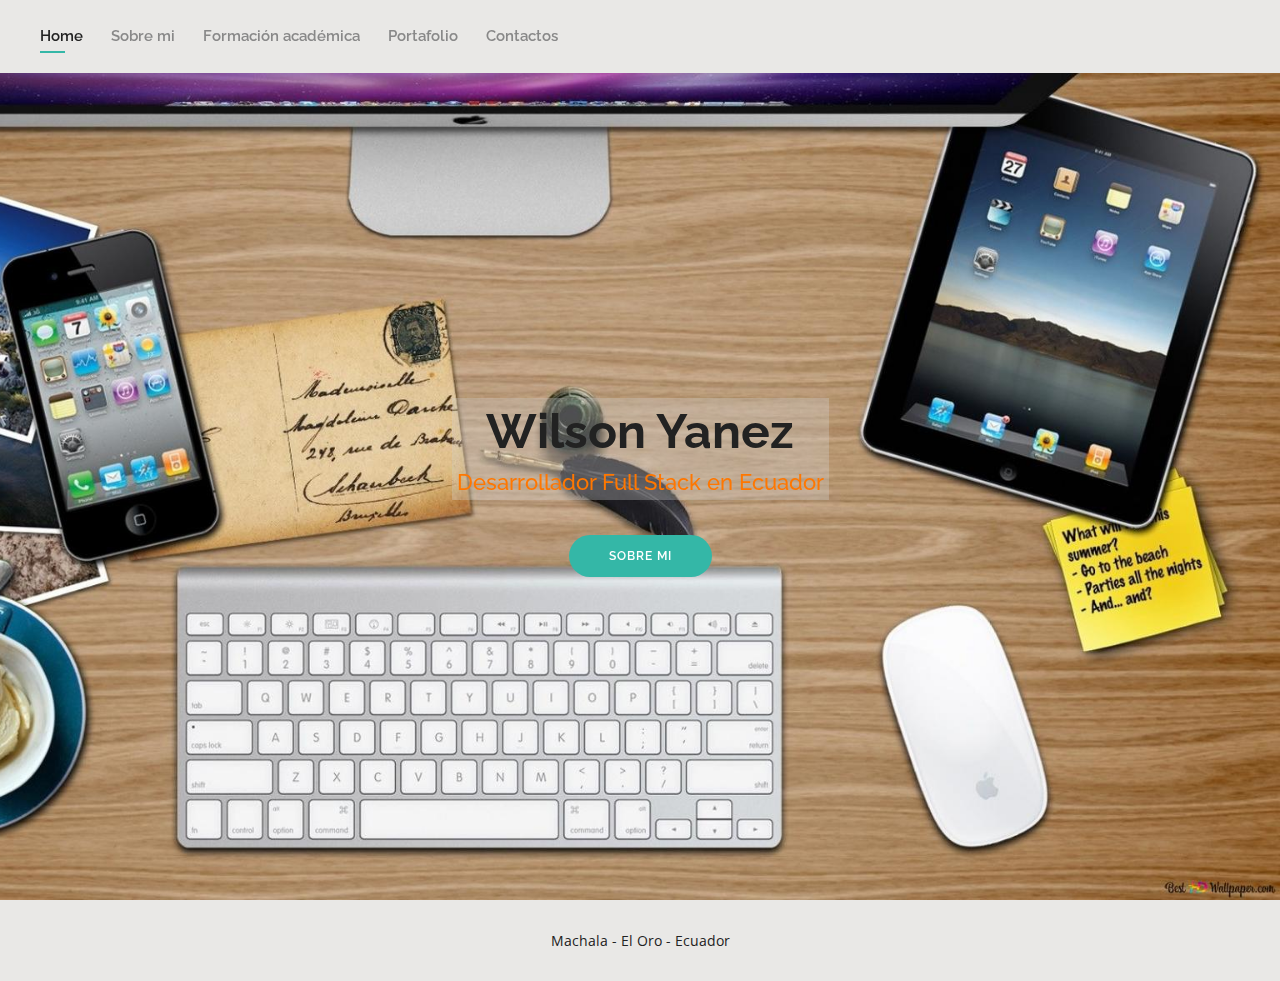
<file: index.html>
<!DOCTYPE html>
<html lang="en">

<head>
  <meta charset="utf-8">
  <meta content="width=device-width, initial-scale=1.0" name="viewport">

  <title>Wilson Yanez</title>
  <meta content="" name="description">
  <meta content="" name="keywords">

  <!-- Favicons -->
  <link href="assets/img/favicon.png" rel="icon">
  <link href="assets/img/apple-touch-icon.png" rel="apple-touch-icon">

  <!-- Google Fonts -->
  <link href="https://fonts.googleapis.com/css?family=Open+Sans:300,300i,400,400i,600,600i,700,700i|Raleway:300,300i,400,400i,500,500i,600,600i,700,700i|Poppins:300,300i,400,400i,500,500i,600,600i,700,700i" rel="stylesheet">

  <!-- Vendor CSS Files -->
  <link href="assets/vendor/aos/aos.css" rel="stylesheet">
  <link href="assets/vendor/bootstrap/css/bootstrap.min.css" rel="stylesheet">
  <link href="assets/vendor/bootstrap-icons/bootstrap-icons.css" rel="stylesheet">
  <link href="assets/vendor/boxicons/css/boxicons.min.css" rel="stylesheet">
  <link href="assets/vendor/glightbox/css/glightbox.min.css" rel="stylesheet">
  <link href="assets/vendor/swiper/swiper-bundle.min.css" rel="stylesheet">

  <!-- Template Main CSS File -->
  <link href="assets/css/style.css" rel="stylesheet">
  
</head>

<body>

  <!-- ======= Header ======= -->
  <header id="header" class="fixed-top">
    <div class="container-fluid d-flex justify-content-between align-items-center">

      <!-- <h1 class="logo me-auto me-lg-0"><a href="index.html">Kelly</a></h1> -->
      <!-- Uncomment below if you prefer to use an image logo -->
      <!-- <a href="index.html" class="logo"><img src="assets/img/logo.png" alt="" class="img-fluid"></a>-->

      <nav id="navbar" class="navbar order-last order-lg-0">
        <ul>
          <li><a class="active" href="index.html">Home</a></li>
          <li><a href="about.html">Sobre mi</a></li>
          <li><a href="resume.html">Formación académica</a></li>
          <!-- <li><a href="services.html">Services</a></li> -->
          <li><a href="portfolio.html">Portafolio</a></li>
          <li><a href="contact.html">Contactos</a></li>
        </ul>
        <i class="bi bi-list mobile-nav-toggle"></i>
      </nav><!-- .navbar -->
      <!--
      <div class="header-social-links">
        <a href="#" class="twitter"><i class="bi bi-twitter"></i></a>
        <a href="#" class="facebook"><i class="bi bi-facebook"></i></a>
        <a href="#" class="instagram"><i class="bi bi-instagram"></i></a>
        <a href="#" class="linkedin"><i class="bi bi-linkedin"></i></i></a>
      </div> 
      -->

    </div>

  </header><!-- End Header -->

  <!-- ======= Hero Section ======= -->
  <section id="hero" class="d-flex align-items-center">    
    <div class="container d-flex flex-column align-items-center" data-aos="zoom-in" data-aos-delay="100">     
      
      
      <div class="cuadrado">
        <h1 align="center">  Wilson Yanez</h1>
        <h2 style="color:#ff7700";> Desarrollador Full Stack en Ecuador</h2>
      </div>

      <!--<h1> <p style="color:#ff0000";> Wilson Yanez</h1>
      <h2> <p style="color:#ff6a00";> Desarrollador Full Stack en Ecuador</h2> -->
      <a href="about.html" class="btn-about">Sobre mi</a>
    </div>
  </section><!-- End Hero -->

  <!-- ======= Footer ======= -->
  <footer id="footer">
    <div class="container">
      <div class="copyright">
        Machala - El Oro - Ecuador
      </div>
      <!--
      <div class="credits">
           Designed by <a href="https://bootstrapmade.com/">BootstrapMade</a>
      </div>
    </div>  -->
  </footer><!-- End  Footer -->

  <div id="preloader"></div>
  <a href="#" class="back-to-top d-flex align-items-center justify-content-center"><i class="bi bi-arrow-up-short"></i></a>

  <!-- Vendor JS Files -->
  <script src="assets/vendor/purecounter/purecounter_vanilla.js"></script>
  <script src="assets/vendor/aos/aos.js"></script>
  <script src="assets/vendor/bootstrap/js/bootstrap.bundle.min.js"></script>
  <script src="assets/vendor/glightbox/js/glightbox.min.js"></script>
  <script src="assets/vendor/isotope-layout/isotope.pkgd.min.js"></script>
  <script src="assets/vendor/swiper/swiper-bundle.min.js"></script>
  <script src="assets/vendor/waypoints/noframework.waypoints.js"></script>
  <script src="assets/vendor/php-email-form/validate.js"></script>

  <!-- Template Main JS File -->
  <script src="assets/js/main.js"></script>

</body>

</html>
</file>
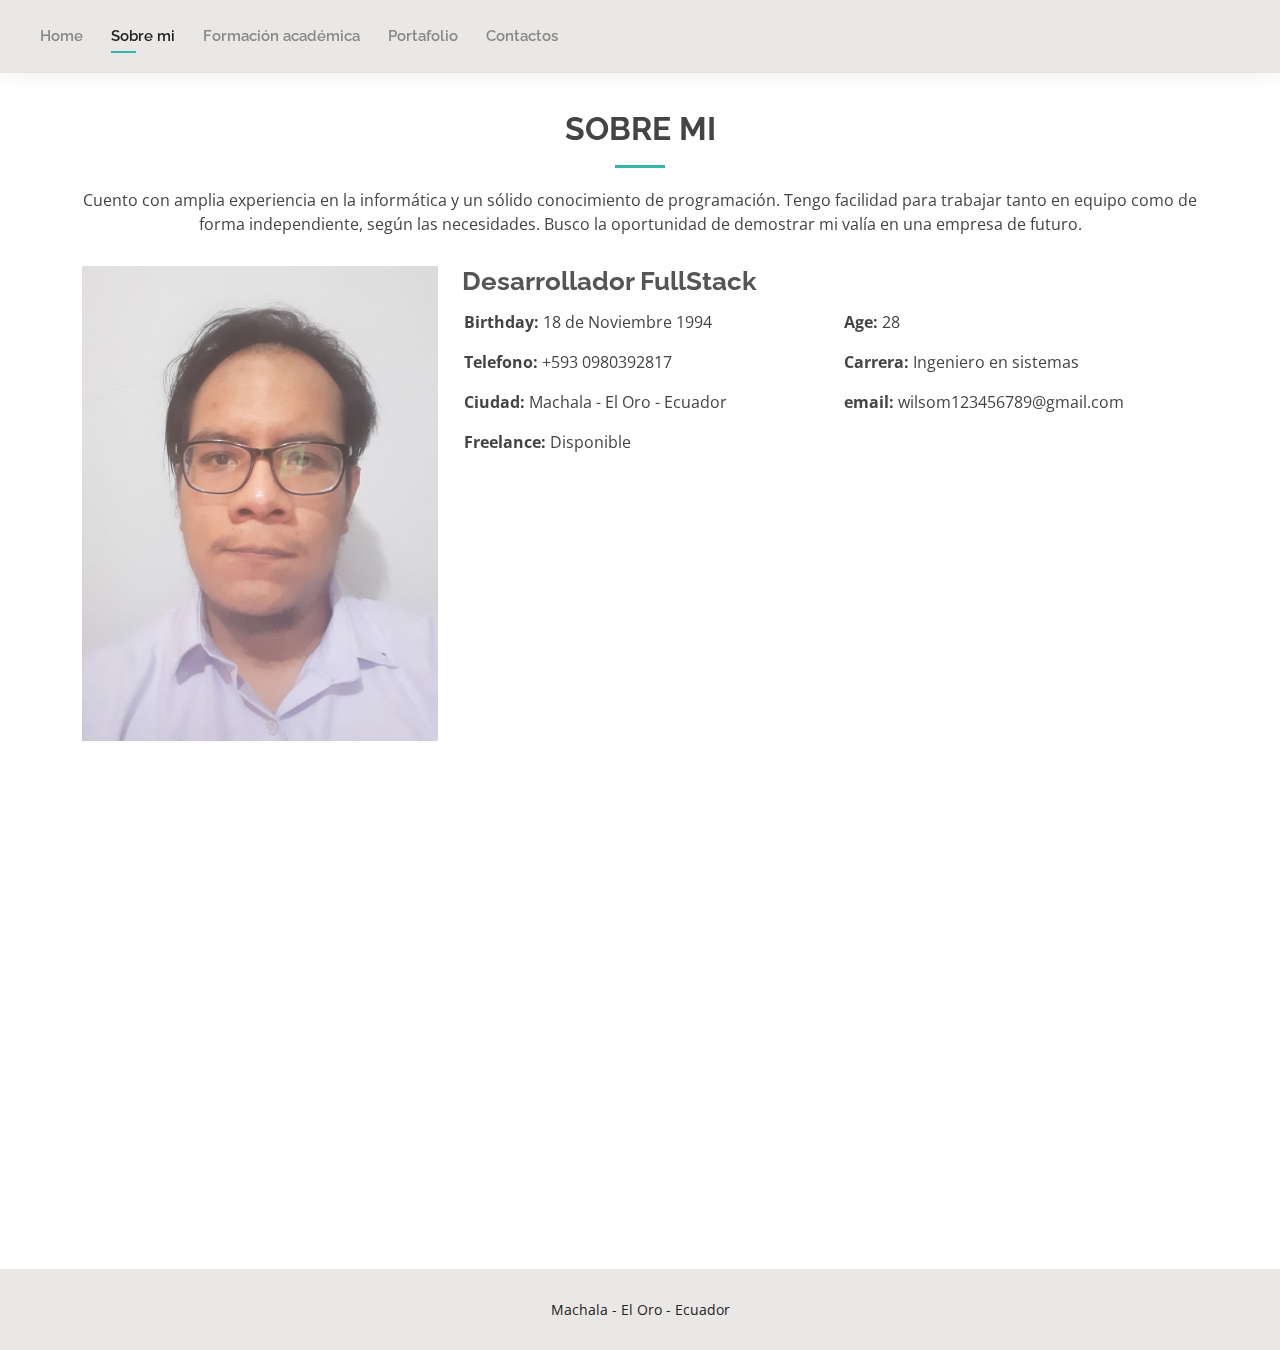
<file: about.html>
<!DOCTYPE html>
<html lang="en">

<head>
  <meta charset="utf-8">
  <meta content="width=device-width, initial-scale=1.0" name="viewport">

  <title>Sobre mi - Wilson Yanez</title>
  <meta content="" name="description">
  <meta content="" name="keywords">

  <!-- Favicons -->
  <link href="assets/img/favicon.png" rel="icon">
  <link href="assets/img/apple-touch-icon.png" rel="apple-touch-icon">

  <!-- Google Fonts -->
  <link href="https://fonts.googleapis.com/css?family=Open+Sans:300,300i,400,400i,600,600i,700,700i|Raleway:300,300i,400,400i,500,500i,600,600i,700,700i|Poppins:300,300i,400,400i,500,500i,600,600i,700,700i" rel="stylesheet">

  <!-- Vendor CSS Files -->
  <link href="assets/vendor/aos/aos.css" rel="stylesheet">
  <link href="assets/vendor/bootstrap/css/bootstrap.min.css" rel="stylesheet">
  <link href="assets/vendor/bootstrap-icons/bootstrap-icons.css" rel="stylesheet">
  <link href="assets/vendor/boxicons/css/boxicons.min.css" rel="stylesheet">
  <link href="assets/vendor/glightbox/css/glightbox.min.css" rel="stylesheet">
  <link href="assets/vendor/swiper/swiper-bundle.min.css" rel="stylesheet">

  <!-- Template Main CSS File -->
  <link href="assets/css/style.css" rel="stylesheet">
</head>

<body>

  <!-- ======= Header ======= -->
  <header id="header" class="fixed-top">
    <div class="container-fluid d-flex justify-content-between align-items-center">

      <!-- <h1 class="logo me-auto me-lg-0"><a href="index.html">Kelly</a></h1>-->
      <!-- Uncomment below if you prefer to use an image logo -->
      <!-- <a href="index.html" class="logo"><img src="assets/img/logo.png" alt="" class="img-fluid"></a>-->

      <nav id="navbar" class="navbar order-last order-lg-0">
        <ul>
          <li><a href="index.html">Home</a></li>
          <li><a class="active" href="about.html">Sobre mi</a></li>
          <li><a href="resume.html">Formación académica</a></li>
          <!-- <li><a href="services.html">Services</a></li> -->
          <li><a href="portfolio.html">Portafolio</a></li>
          <li><a href="contact.html">Contactos</a></li>
        </ul>
        <i class="bi bi-list mobile-nav-toggle"></i>
      </nav><!-- .navbar -->

      <!--<div class="header-social-links">
        <a href="#" class="twitter"><i class="bi bi-twitter"></i></a>
        <a href="#" class="facebook"><i class="bi bi-facebook"></i></a>
        <a href="#" class="instagram"><i class="bi bi-instagram"></i></a>
        <a href="#" class="linkedin"><i class="bi bi-linkedin"></i></i></a>
      </div>-->

    </div>

  </header><!-- End Header -->

  <main id="main">

    <!-- ======= About Section ======= -->
    <section id="about" class="about">
      <div class="container" data-aos="fade-up">

        <div class="section-title">
          <h2>Sobre mi</h2>
          <p>
            Cuento con amplia experiencia en la informática y un sólido conocimiento de programación. Tengo facilidad para trabajar tanto en equipo como de forma independiente, según las necesidades. Busco la oportunidad de demostrar mi valía en una empresa de futuro.
          </p>
        </div>

        <div class="row">
          <div class="col-lg-4">
            <img src="assets/img/about.jpg" class="img-fluid" alt="">
          </div>
          <div class="col-lg-8 pt-4 pt-lg-0 content">
            <h3>Desarrollador FullStack</h3>
            <!--<p class="fst-italic">
              Lorem ipsum dolor sit amet, consectetur adipiscing elit, sed do eiusmod tempor incididunt ut labore et dolore
              magna aliqua.
            </p>-->
            <div class="row">
              <div class="col-lg-6">
                <ul>
                  <li><i class="bi bi-rounded-right"></i> <strong>Birthday:</strong> 18 de Noviembre 1994</li>
                  <li><i class="bi bi-rounded-right"></i> <strong>Telefono:</strong> +593 0980392817</li>
                  <li><i class="bi bi-rounded-right"></i> <strong>Ciudad:</strong> Machala - El Oro - Ecuador</li>
                  <li><i class="bi bi-rounded-right"></i> <strong>Freelance:</strong> Disponible</li>
                </ul>
              </div>
              <div class="col-lg-6">
                <ul>
                  <li><i class="bi bi-rounded-right"></i> <strong>Age:</strong> 28</li>
                  <li><i class="bi bi-rounded-right"></i> <strong>Carrera:</strong> Ingeniero en sistemas</li>
                  <li><i class="bi bi-rounded-right"></i> <strong>email:</strong> wilsom123456789@gmail.com</li>
                </ul>
              </div>
            </div>
            <!--<p>
              Officiis eligendi itaque labore et dolorum mollitia officiis optio vero. Quisquam sunt adipisci omnis et ut. Nulla accusantium dolor incidunt officia tempore. Et eius omnis.
              Cupiditate ut dicta maxime officiis quidem quia. Sed et consectetur qui quia repellendus itaque neque. Aliquid amet quidem ut quaerat cupiditate. Ab et eum qui repellendus omnis culpa magni laudantium dolores.
            </p>-->
          </div>
        </div>

      </div>
    </section><!-- End About Section -->

    <!-- ======= Skills Section ======= -->
    <section id="skills" class="skills">
      <div class="container" data-aos="fade-up">

        <div class="section-title">
          <h2>Skills</h2>
          <p></p>
        </div>

        <div class="row skills-content">

          <div class="col-lg-6">

            <div class="progress">
              <span class="skill">HTML <i class="val">100%</i></span>
              <div class="progress-bar-wrap">
                <div class="progress-bar" role="progressbar" aria-valuenow="100" aria-valuemin="0" aria-valuemax="100"></div>
              </div>
            </div>

            <div class="progress">
              <span class="skill">CSS <i class="val">100%</i></span>
              <div class="progress-bar-wrap">
                <div class="progress-bar" role="progressbar" aria-valuenow="100" aria-valuemin="0" aria-valuemax="100"></div>
              </div>
            </div>

            <div class="progress">
              <span class="skill">JavaScript <i class="val">90%</i></span>
              <div class="progress-bar-wrap">
                <div class="progress-bar" role="progressbar" aria-valuenow="90" aria-valuemin="0" aria-valuemax="100"></div>
              </div>
            </div>

            <div class="progress">
              <span class="skill">PYTHON <i class="val">100%</i></span>
              <div class="progress-bar-wrap">
                <div class="progress-bar" role="progressbar" aria-valuenow="100" aria-valuemin="0" aria-valuemax="100"></div>
              </div>
            </div>

          </div>

          
          <div class="col-lg-6">

            <div class="progress">
              <span class="skill">PHP <i class="val">100%</i></span>
              <div class="progress-bar-wrap">
                <div class="progress-bar" role="progressbar" aria-valuenow="100" aria-valuemin="0" aria-valuemax="100"></div>
              </div>
            </div>

            <div class="progress">
              <span class="skill">WordPress/CMS <i class="val">90%</i></span>
              <div class="progress-bar-wrap">
                <div class="progress-bar" role="progressbar" aria-valuenow="90" aria-valuemin="0" aria-valuemax="100"></div>
              </div>
            </div>

            <div class="progress">
              <span class="skill">Photoshop <i class="val">55%</i></span>
              <div class="progress-bar-wrap">
                <div class="progress-bar" role="progressbar" aria-valuenow="55" aria-valuemin="0" aria-valuemax="100"></div>
              </div>
            </div>
            
            <div class="progress">
              <span class="skill">Laravel <i class="val">75%</i></span>
              <div class="progress-bar-wrap">
                <div class="progress-bar" role="progressbar" aria-valuenow="75" aria-valuemin="0" aria-valuemax="100"></div>
              </div>
            </div>            

          </div>

        </div>

      </div>
    </section><!-- End Skills Section -->

    <!-- ======= Facts Section ======= -->
    <!--  <section id="facts" class="facts">
      <div class="container" data-aos="fade-up">

        <div class="section-title">
          <h2>Facts</h2>
          <p>Magnam dolores commodi suscipit. Necessitatibus eius consequatur ex aliquid fuga eum quidem. Sit sint consectetur velit. Quisquam quos quisquam cupiditate. Et nemo qui impedit suscipit alias ea. Quia fugiat sit in iste officiis commodi quidem hic quas.</p>
        </div>

        <div class="row counters">

          <div class="col-lg-3 col-6 text-center">
            <span data-purecounter-start="0" data-purecounter-end="232" data-purecounter-duration="1" class="purecounter"></span>
            <p>Clients</p>
          </div>

          <div class="col-lg-3 col-6 text-center">
            <span data-purecounter-start="0" data-purecounter-end="521" data-purecounter-duration="1" class="purecounter"></span>
            <p>Projects</p>
          </div>

          <div class="col-lg-3 col-6 text-center">
            <span data-purecounter-start="0" data-purecounter-end="1463" data-purecounter-duration="1" class="purecounter"></span>
            <p>Hours Of Support</p>
          </div>

          <div class="col-lg-3 col-6 text-center">
            <span data-purecounter-start="0" data-purecounter-end="15" data-purecounter-duration="1" class="purecounter"></span>
            <p>Hard Workers</p>
          </div>

        </div>

      </div>
    </section> --> 
    
    <!-- End Facts Section --> 

    <!-- ======= Testimonials Section ======= -->
     <!-- <section id="testimonials" class="testimonials">
      <div class="container" data-aos="fade-up">

        <div class="section-title">
          <h2>Testimonials</h2>
          <p>Magnam dolores commodi suscipit. Necessitatibus eius consequatur ex aliquid fuga eum quidem. Sit sint consectetur velit. Quisquam quos quisquam cupiditate. Et nemo qui impedit suscipit alias ea. Quia fugiat sit in iste officiis commodi quidem hic quas.</p>
        </div>

        <div class="testimonials-slider swiper" data-aos="fade-up" data-aos-delay="100">
          <div class="swiper-wrapper">

            <div class="swiper-slide">
              <div class="testimonial-item">
                <img src="assets/img/testimonials/testimonials-1.jpg" class="testimonial-img" alt="">
                <h3>Saul Goodman</h3>
                <h4>Ceo &amp; Founder</h4>
                <p>
                  <i class="bx bxs-quote-alt-left quote-icon-left"></i>
                  Proin iaculis purus consequat sem cure digni ssim donec porttitora entum suscipit rhoncus. Accusantium quam, ultricies eget id, aliquam eget nibh et. Maecen aliquam, risus at semper.
                  <i class="bx bxs-quote-alt-right quote-icon-right"></i>
                </p>
              </div>
            </div>-->
            <!-- End testimonial item -->

            <!-- <div class="swiper-slide">
              <div class="testimonial-item">
                <img src="assets/img/testimonials/testimonials-2.jpg" class="testimonial-img" alt="">
                <h3>Sara Wilsson</h3>
                <h4>Designer</h4>
                <p>
                  <i class="bx bxs-quote-alt-left quote-icon-left"></i>
                  Export tempor illum tamen malis malis eram quae irure esse labore quem cillum quid cillum eram malis quorum velit fore eram velit sunt aliqua noster fugiat irure amet legam anim culpa.
                  <i class="bx bxs-quote-alt-right quote-icon-right"></i>
                </p>
              </div>
            </div> -->
            
            <!-- End testimonial item -->

            <!-- <div class="swiper-slide">
              <div class="testimonial-item">
                <img src="assets/img/testimonials/testimonials-3.jpg" class="testimonial-img" alt="">
                <h3>Jena Karlis</h3>
                <h4>Store Owner</h4>
                <p>
                  <i class="bx bxs-quote-alt-left quote-icon-left"></i>
                  Enim nisi quem export duis labore cillum quae magna enim sint quorum nulla quem veniam duis minim tempor labore quem eram duis noster aute amet eram fore quis sint minim.
                  <i class="bx bxs-quote-alt-right quote-icon-right"></i>
                </p>
              </div>
            </div> -->
            <!-- End testimonial item -->

            <!-- <div class="swiper-slide">
              <div class="testimonial-item">
                <img src="assets/img/testimonials/testimonials-4.jpg" class="testimonial-img" alt="">
                <h3>Matt Brandon</h3>
                <h4>Freelancer</h4>
                <p>
                  <i class="bx bxs-quote-alt-left quote-icon-left"></i>
                  Fugiat enim eram quae cillum dolore dolor amet nulla culpa multos export minim fugiat minim velit minim dolor enim duis veniam ipsum anim magna sunt elit fore quem dolore labore illum veniam.
                  <i class="bx bxs-quote-alt-right quote-icon-right"></i>
                </p>
              </div>
            </div> -->
            <!-- End testimonial item -->

            <!-- <div class="swiper-slide">
              <div class="testimonial-item">
                <img src="assets/img/testimonials/testimonials-5.jpg" class="testimonial-img" alt="">
                <h3>John Larson</h3>
                <h4>Entrepreneur</h4>
                <p>
                  <i class="bx bxs-quote-alt-left quote-icon-left"></i>
                  Quis quorum aliqua sint quem legam fore sunt eram irure aliqua veniam tempor noster veniam enim culpa labore duis sunt culpa nulla illum cillum fugiat legam esse veniam culpa fore nisi cillum quid.
                  <i class="bx bxs-quote-alt-right quote-icon-right"></i>
                </p>
              </div>
            </div> -->
            <!-- End testimonial item -->

          </div>
          <div class="swiper-pagination"></div>
        </div>

      </div>
    </section> 
    <!-- End Testimonials Section -->

  </main><!-- End #main -->

  <!-- ======= Footer ======= -->
  <footer id="footer">
    <div class="container">
      <div class="copyright">
        Machala - El Oro - Ecuador
      </div>
      <!--
      <div class="credits">
           Designed by <a href="https://bootstrapmade.com/">BootstrapMade</a>
      </div>
    </div>  -->
  </footer><!-- End  Footer -->

  <div id="preloader"></div>
  <a href="#" class="back-to-top d-flex align-items-center justify-content-center"><i class="bi bi-arrow-up-short"></i></a>

  <!-- Vendor JS Files -->
  <script src="assets/vendor/purecounter/purecounter_vanilla.js"></script>
  <script src="assets/vendor/aos/aos.js"></script>
  <script src="assets/vendor/bootstrap/js/bootstrap.bundle.min.js"></script>
  <script src="assets/vendor/glightbox/js/glightbox.min.js"></script>
  <script src="assets/vendor/isotope-layout/isotope.pkgd.min.js"></script>
  <script src="assets/vendor/swiper/swiper-bundle.min.js"></script>
  <script src="assets/vendor/waypoints/noframework.waypoints.js"></script>
  <script src="assets/vendor/php-email-form/validate.js"></script>

  <!-- Template Main JS File -->
  <script src="assets/js/main.js"></script>

</body>

</html>
</file>
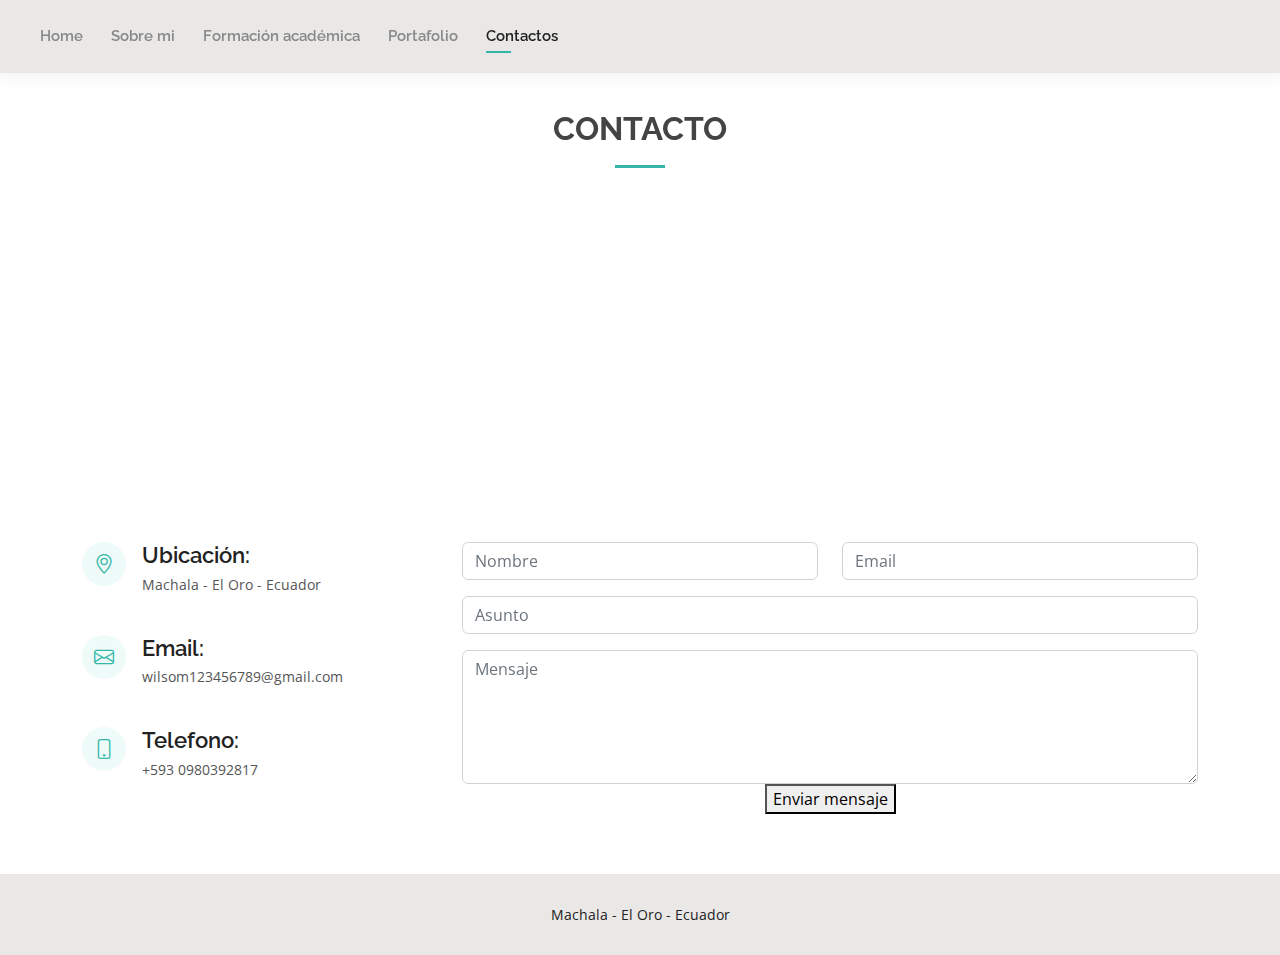
<file: contact.html>
<!DOCTYPE html>
<html lang="en">

<head>
  <meta charset="utf-8">
  <meta content="width=device-width, initial-scale=1.0" name="viewport">

  <title>Contacto - Wilson Yanez</title>
  <meta content="" name="description">
  <meta content="" name="keywords">

  <!-- Favicons -->
  <link href="assets/img/favicon.png" rel="icon">
  <link href="assets/img/apple-touch-icon.png" rel="apple-touch-icon">

  <!-- Google Fonts -->
  <link href="https://fonts.googleapis.com/css?family=Open+Sans:300,300i,400,400i,600,600i,700,700i|Raleway:300,300i,400,400i,500,500i,600,600i,700,700i|Poppins:300,300i,400,400i,500,500i,600,600i,700,700i" rel="stylesheet">

  <!-- Vendor CSS Files -->
  <link href="assets/vendor/aos/aos.css" rel="stylesheet">
  <link href="assets/vendor/bootstrap/css/bootstrap.min.css" rel="stylesheet">
  <link href="assets/vendor/bootstrap-icons/bootstrap-icons.css" rel="stylesheet">
  <link href="assets/vendor/boxicons/css/boxicons.min.css" rel="stylesheet">
  <link href="assets/vendor/glightbox/css/glightbox.min.css" rel="stylesheet">
  <link href="assets/vendor/swiper/swiper-bundle.min.css" rel="stylesheet">

  <!-- Template Main CSS File -->
  <link href="assets/css/style.css" rel="stylesheet">
</head>

<body>

  <!-- ======= Header ======= -->
  <header id="header" class="fixed-top">
    <div class="container-fluid d-flex justify-content-between align-items-center">

      <!-- <h1 class="logo me-auto me-lg-0"><a href="index.html">Kelly</a></h1> -->
      <!-- Uncomment below if you prefer to use an image logo -->
      <!-- <a href="index.html" class="logo"><img src="assets/img/logo.png" alt="" class="img-fluid"></a>-->

      <nav id="navbar" class="navbar order-last order-lg-0">
        <ul>
          <li><a href="index.html">Home</a></li>
          <li><a href="about.html">Sobre mi</a></li>
          <li><a href="resume.html">Formación académica</a></li>
          <!-- <li><a href="services.html">Services</a></li> -->
          <li><a href="portfolio.html">Portafolio</a></li>
          <li><a class="active" href="contact.html">Contactos</a></li>
        </ul>
        <i class="bi bi-list mobile-nav-toggle"></i>
      </nav><!-- .navbar -->

      <!-- <div class="header-social-links">
        <a href="#" class="twitter"><i class="bi bi-twitter"></i></a>
        <a href="#" class="facebook"><i class="bi bi-facebook"></i></a>
        <a href="#" class="instagram"><i class="bi bi-instagram"></i></a>
        <a href="#" class="linkedin"><i class="bi bi-linkedin"></i></i></a>
      </div> -->

    </div>

  </header><!-- End Header -->

  <main id="main">

    <!-- ======= Contact Section ======= -->
    <section id="contact" class="contact">
      <div class="container" data-aos="fade-up">

        <div class="section-title">
          <h2>Contacto</h2>
          <!-- <p>Magnam dolores commodi suscipit. Necessitatibus eius consequatur ex aliquid fuga eum quidem. Sit sint consectetur velit. Quisquam quos quisquam cupiditate. Et nemo qui impedit suscipit alias ea. Quia fugiat sit in iste officiis commodi quidem hic quas.</p> -->
        </div>

        <div>
          <iframe style="border:0; width: 100%; height: 270px;" src="https://www.google.com/maps/embed?pb=!1m14!1m12!1m3!1d3325.497648716153!2d-79.95900021326086!3d-3.259741335736917!2m3!1f0!2f0!3f0!3m2!1i1024!2i768!4f13.1!5e0!3m2!1sen!2sec!4v1681951827331!5m2!1sen!2sec" frameborder="0" allowfullscreen></iframe>
        </div>
        <div class="row mt-5">

          <div class="col-lg-4">
            <div class="info">
              <div class="address">
                <i class="bi bi-geo-alt"></i>
                <h4>Ubicación:</h4>
                <p>Machala - El Oro - Ecuador</p>
              </div>

              <div class="email">
                <i class="bi bi-envelope"></i>
                <h4>Email:</h4>
                <p>wilsom123456789@gmail.com</p>
              </div>

              <div class="phone">
                <i class="bi bi-phone"></i>
                <h4>Telefono:</h4>
                <p>+593 0980392817</p>
              </div>

            </div>

          </div>

          <div class="col-lg-8 mt-5 mt-lg-0">

            <!-- <form action="forms/contact.php" method="post" role="form" class="php-email-form"> -->
            <form action="https://formsubmit.co/wilsom123456789@gmail.com" method="POST">

              <div class="row">
                <div class="col-md-6 form-group">
                  <input type="text" name="name" class="form-control" id="name" placeholder="Nombre" required>
                </div>
                <div class="col-md-6 form-group mt-3 mt-md-0">
                  <input type="email" class="form-control" name="email" id="email" placeholder="Email" required>
                </div>
              </div>
              <div class="form-group mt-3">
                <input type="text" class="form-control" name="subject" id="subject" placeholder="Asunto" required>
              </div>
              <div class="form-group mt-3">
                <textarea class="form-control" name="message" rows="5" placeholder="Mensaje" required></textarea>
              </div>
              <!-- <div class="my-3">
                <div class="loading">Espere</div>
                <div class="error-message"></div>
                <div class="sent-message">Tu mensaje ha sido enviado. Gracias!</div>
              </div> -->
              <div class="text-center"><button type="submit">Enviar mensaje</button></div>
            </form>   
                        
          </div>
          
          
        </div>

      </div>
    </section><!-- End Contact Section -->

  </main><!-- End #main -->

  <!-- ======= Footer ======= -->
  <footer id="footer">
    <div class="container">
      <div class="copyright">
        Machala - El Oro - Ecuador
      </div>
      <!--
      <div class="credits">
           Designed by <a href="https://bootstrapmade.com/">BootstrapMade</a>
      </div>
    </div>  -->
  </footer><!-- End  Footer -->

  <div id="preloader"></div>
  <a href="#" class="back-to-top d-flex align-items-center justify-content-center"><i class="bi bi-arrow-up-short"></i></a>

  <!-- Vendor JS Files -->
  <script src="assets/vendor/purecounter/purecounter_vanilla.js"></script>
  <script src="assets/vendor/aos/aos.js"></script>
  <script src="assets/vendor/bootstrap/js/bootstrap.bundle.min.js"></script>
  <script src="assets/vendor/glightbox/js/glightbox.min.js"></script>
  <script src="assets/vendor/isotope-layout/isotope.pkgd.min.js"></script>
  <script src="assets/vendor/swiper/swiper-bundle.min.js"></script>
  <script src="assets/vendor/waypoints/noframework.waypoints.js"></script>
  <script src="assets/vendor/php-email-form/validate.js"></script>

  <!-- Template Main JS File -->
  <script src="assets/js/main.js"></script>

</body>

</html>
</file>
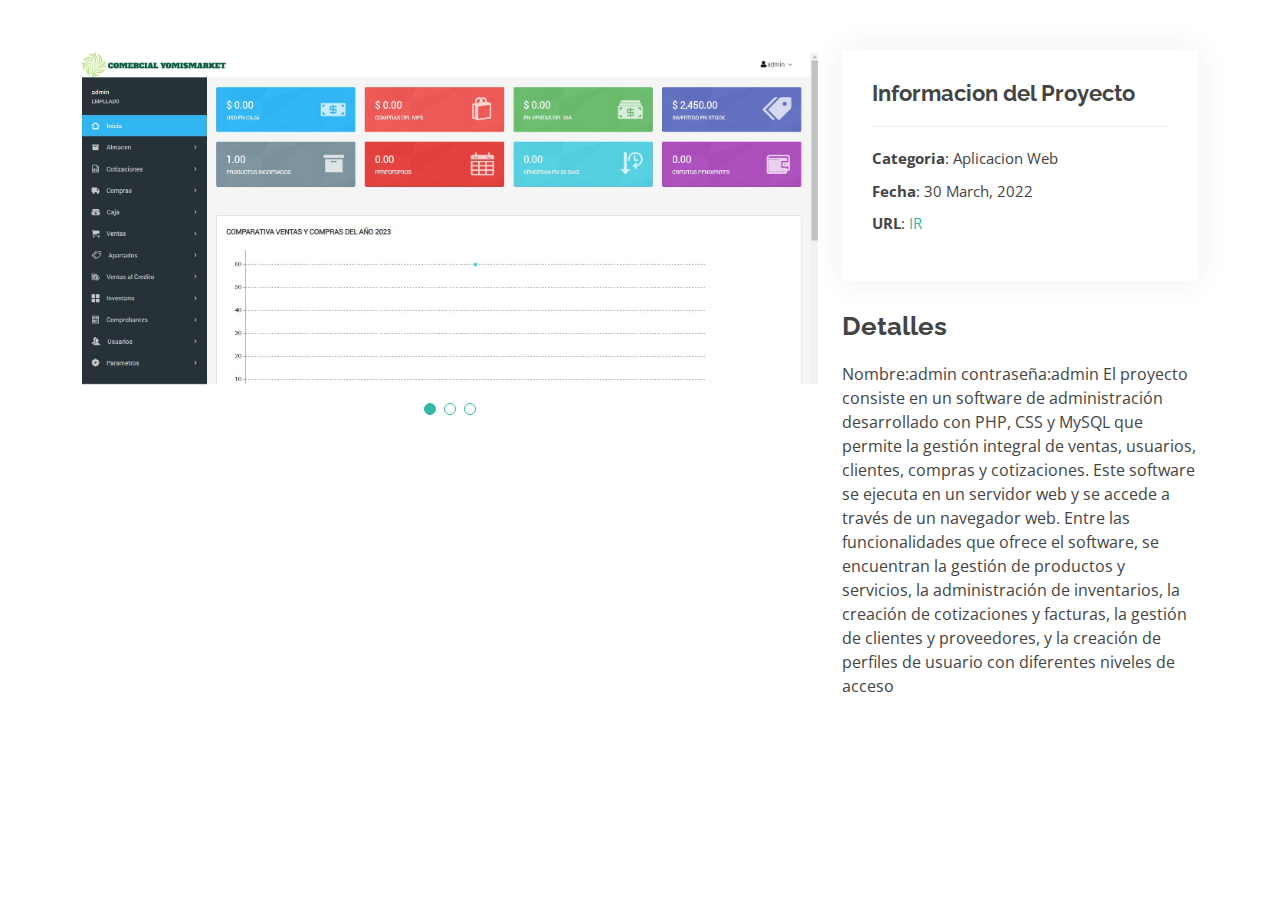
<file: portfolio-details.html>
<!DOCTYPE html>
<html lang="en">

<head>
  <meta charset="utf-8">
  <meta content="width=device-width, initial-scale=1.0" name="viewport">

  <title>Detalles portafolio - Wilson Yanez</title>
  <meta content="" name="description">
  <meta content="" name="keywords">

  <!-- Favicons -->
  <link href="assets/img/favicon.png" rel="icon">
  <link href="assets/img/apple-touch-icon.png" rel="apple-touch-icon">

  <!-- Google Fonts -->
  <link href="https://fonts.googleapis.com/css?family=Open+Sans:300,300i,400,400i,600,600i,700,700i|Raleway:300,300i,400,400i,500,500i,600,600i,700,700i|Poppins:300,300i,400,400i,500,500i,600,600i,700,700i" rel="stylesheet">

  <!-- Vendor CSS Files -->
  <link href="assets/vendor/aos/aos.css" rel="stylesheet">
  <link href="assets/vendor/bootstrap/css/bootstrap.min.css" rel="stylesheet">
  <link href="assets/vendor/bootstrap-icons/bootstrap-icons.css" rel="stylesheet">
  <link href="assets/vendor/boxicons/css/boxicons.min.css" rel="stylesheet">
  <link href="assets/vendor/glightbox/css/glightbox.min.css" rel="stylesheet">
  <link href="assets/vendor/swiper/swiper-bundle.min.css" rel="stylesheet">

  <!-- Template Main CSS File -->
  <link href="assets/css/style.css" rel="stylesheet">
</head>

<body>

  <main id="main">

    <!-- ======= Portfolio Details Section ======= -->
    <section id="portfolio-details" class="portfolio-details">
      <div class="container">

        <div class="row gy-4">

          <div class="col-lg-8">
            <div class="portfolio-details-slider swiper">
              <div class="swiper-wrapper align-items-center">

                <div class="swiper-slide">
                  <img src="assets/img/portfolio/portfolio-1.jpg" alt="">
                </div>

                <div class="swiper-slide">
                  <img src="assets/img/portfolio/portfolio-2.jpg" alt="">
                </div>

                <div class="swiper-slide">
                  <img src="assets/img/portfolio/portfolio-3.jpg" alt="">
                </div>

              </div>
              <div class="swiper-pagination"></div>
            </div>
          </div>

          <div class="col-lg-4">
            <div class="portfolio-info">
              <h3>Informacion del Proyecto</h3>
              <ul>
                <li><strong>Categoria</strong>: Aplicacion Web</li>
                <li><strong>Fecha</strong>: 30 March, 2022</li>
                <li><strong>URL</strong>: <a href="https://wilsonyanezmarket.000webhostapp.com/?View=Login" target="_blank">IR</a></li>
              </ul>
            </div>
            <div class="portfolio-description">
              <h2>Detalles</h2>
              <p>
                Nombre:admin
                contraseña:admin
                El proyecto consiste en un software de administración desarrollado con PHP, CSS y MySQL que permite la gestión integral de ventas, usuarios, clientes, compras y cotizaciones. Este software se ejecuta en un servidor web y se accede a través de un navegador web. Entre las funcionalidades que ofrece el software, se encuentran la gestión de productos y servicios, la administración de inventarios, la creación de cotizaciones y facturas, la gestión de clientes y proveedores, y la creación de perfiles de usuario con diferentes niveles de acceso              
                
              </p>
            </div>
          </div>

        </div>

      </div>
    </section><!-- End Portfolio Details Section -->

  </main><!-- End #main -->

  <div id="preloader"></div>
  <a href="#" class="back-to-top d-flex align-items-center justify-content-center"><i class="bi bi-arrow-up-short"></i></a>

  <!-- Vendor JS Files -->
  <script src="assets/vendor/purecounter/purecounter_vanilla.js"></script>
  <script src="assets/vendor/aos/aos.js"></script>
  <script src="assets/vendor/bootstrap/js/bootstrap.bundle.min.js"></script>
  <script src="assets/vendor/glightbox/js/glightbox.min.js"></script>
  <script src="assets/vendor/isotope-layout/isotope.pkgd.min.js"></script>
  <script src="assets/vendor/swiper/swiper-bundle.min.js"></script>
  <script src="assets/vendor/waypoints/noframework.waypoints.js"></script>
  <script src="assets/vendor/php-email-form/validate.js"></script>

  <!-- Template Main JS File -->
  <script src="assets/js/main.js"></script>

</body>

</html>
</file>
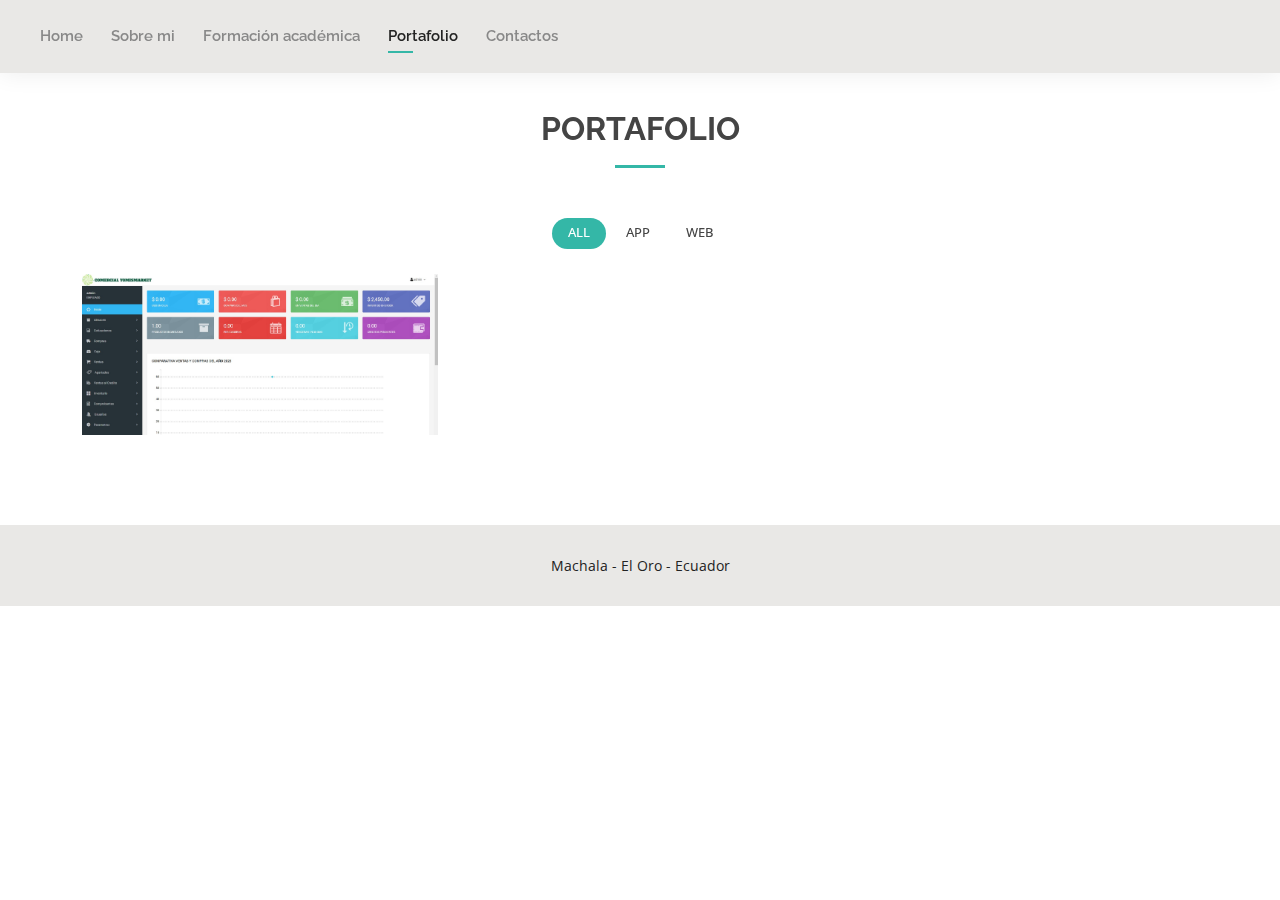
<file: portfolio.html>
<!DOCTYPE html>
<html lang="en">

<head>
  <meta charset="utf-8">
  <meta content="width=device-width, initial-scale=1.0" name="viewport">

  <title>Portfolio - Wilson Yanez</title>
  <meta content="" name="description">
  <meta content="" name="keywords">

  <!-- Favicons -->
  <link href="assets/img/favicon.png" rel="icon">
  <link href="assets/img/apple-touch-icon.png" rel="apple-touch-icon">

  <!-- Google Fonts -->
  <link href="https://fonts.googleapis.com/css?family=Open+Sans:300,300i,400,400i,600,600i,700,700i|Raleway:300,300i,400,400i,500,500i,600,600i,700,700i|Poppins:300,300i,400,400i,500,500i,600,600i,700,700i" rel="stylesheet">

  <!-- Vendor CSS Files -->
  <link href="assets/vendor/aos/aos.css" rel="stylesheet">
  <link href="assets/vendor/bootstrap/css/bootstrap.min.css" rel="stylesheet">
  <link href="assets/vendor/bootstrap-icons/bootstrap-icons.css" rel="stylesheet">
  <link href="assets/vendor/boxicons/css/boxicons.min.css" rel="stylesheet">
  <link href="assets/vendor/glightbox/css/glightbox.min.css" rel="stylesheet">
  <link href="assets/vendor/swiper/swiper-bundle.min.css" rel="stylesheet">

  <!-- Template Main CSS File -->
  <link href="assets/css/style.css" rel="stylesheet">

</head>

<body>

  <!-- ======= Header ======= -->
  <header id="header" class="fixed-top">
    <div class="container-fluid d-flex justify-content-between align-items-center">

      <!-- <h1 class="logo me-auto me-lg-0"><a href="index.html">Kelly</a></h1> -->
      <!-- Uncomment below if you prefer to use an image logo -->
      <!-- <a href="index.html" class="logo"><img src="assets/img/logo.png" alt="" class="img-fluid"></a>-->

      <nav id="navbar" class="navbar order-last order-lg-0">
        <ul>
          <li><a href="index.html">Home</a></li>
          <li><a href="about.html">Sobre mi</a></li>
          <li><a href="resume.html">Formación académica</a></li>
          <!-- <li><a href="services.html">Services</a></li> -->
          <li><a class="active" href="portfolio.html">Portafolio</a></li>
          <li><a href="contact.html">Contactos</a></li>
        </ul>
        <i class="bi bi-list mobile-nav-toggle"></i>
      </nav><!-- .navbar -->

      <!-- <div class="header-social-links">
        <a href="#" class="twitter"><i class="bi bi-twitter"></i></a>
        <a href="#" class="facebook"><i class="bi bi-facebook"></i></a>
        <a href="#" class="instagram"><i class="bi bi-instagram"></i></a>
        <a href="#" class="linkedin"><i class="bi bi-linkedin"></i></i></a>
      </div> -->

    </div>

  </header><!-- End Header -->

  <main id="main">

    <!-- ======= Portfolio Section ======= -->
    <section id="portfolio" class="portfolio">
      <div class="container" data-aos="fade-up">

        <div class="section-title">
          <h2>Portafolio</h2>
          <!-- <p>Magnam dolores commodi suscipit. Necessitatibus eius consequatur ex aliquid fuga eum quidem. Sit sint consectetur velit. Quisquam quos quisquam cupiditate. Et nemo qui impedit suscipit alias ea. Quia fugiat sit in iste officiis commodi quidem hic quas.</p> -->
        </div>

        <div class="row" data-aos="fade-up" data-aos-delay="100">
          <div class="col-lg-12 d-flex justify-content-center">
            <ul id="portfolio-flters">
              <li data-filter="*" class="filter-active">All</li>
              <li data-filter=".filter-app">App</li>
              <li data-filter=".filter-web">Web</li>
            </ul>
          </div>
        </div>

        <div class="row portfolio-container" data-aos="fade-up" data-aos-delay="200">

          <div class="col-lg-4 col-md-6 portfolio-item filter-web">
            <div class="portfolio-wrap">
              <img src="assets/img/portfolio/portfolio-1.jpg" class="img-fluid" alt="">
              <div class="portfolio-info">
                <h4>WEB</h4>
                <p>inventario</p>
                <div class="portfolio-links">
                  <a href="assets/img/portfolio/portfolio-1.jpg" data-gallery="portfolioGallery" class="portfolio-lightbox" title="inventario"><i class="bx bx-plus"></i></a>
                  <a href="portfolio-details.html" class="portfolio-details-lightbox" data-glightbox="type: external" title="Portfolio Details"><i class="bx bx-link"></i></a>
                </div>
              </div>
            </div>
          </div>

          <!-- <div class="col-lg-4 col-md-6 portfolio-item filter-web">
            <div class="portfolio-wrap">
              <img src="assets/img/portfolio/portfolio-2.jpg" class="img-fluid" alt="">
              <div class="portfolio-info">
                <h4>Web 3</h4>
                <p>Web</p>
                <div class="portfolio-links">
                  <a href="assets/img/portfolio/portfolio-2.jpg" data-gallery="portfolioGallery" class="portfolio-lightbox" title="Web 3"><i class="bx bx-plus"></i></a>
                  <a href="portfolio-details.html" class="portfolio-details-lightbox" data-glightbox="type: external" title="Portfolio Details"><i class="bx bx-link"></i></a>
                </div>
              </div>
            </div>
          </div>

          <div class="col-lg-4 col-md-6 portfolio-item filter-app">
            <div class="portfolio-wrap">
              <img src="assets/img/portfolio/portfolio-3.jpg" class="img-fluid" alt="">
              <div class="portfolio-info">
                <h4>App 2</h4>
                <p>App</p>
                <div class="portfolio-links">
                  <a href="assets/img/portfolio/portfolio-3.jpg" data-gallery="portfolioGallery" class="portfolio-lightbox" title="App 2"><i class="bx bx-plus"></i></a>
                  <a href="portfolio-details.html" class="portfolio-details-lightbox" data-glightbox="type: external" title="Portfolio Details"><i class="bx bx-link"></i></a>
                </div>
              </div>
            </div>
          </div>

          <div class="col-lg-4 col-md-6 portfolio-item filter-app">
            <div class="portfolio-wrap">
              <img src="assets/img/portfolio/portfolio-6.jpg" class="img-fluid" alt="">
              <div class="portfolio-info">
                <h4>App 3</h4>
                <p>App</p>
                <div class="portfolio-links">
                  <a href="assets/img/portfolio/portfolio-6.jpg" data-gallery="portfolioGallery" class="portfolio-lightbox" title="App 3"><i class="bx bx-plus"></i></a>
                  <a href="portfolio-details.html" class="portfolio-details-lightbox" data-glightbox="type: external" title="Portfolio Details"><i class="bx bx-link"></i></a>
                </div>
              </div>
            </div>
          </div>          

          <div class="col-lg-4 col-md-6 portfolio-item filter-web">
            <div class="portfolio-wrap">
              <img src="assets/img/portfolio/portfolio-9.jpg" class="img-fluid" alt="">
              <div class="portfolio-info">
                <h4>Web 3</h4>
                <p>Web</p>
                <div class="portfolio-links">
                  <a href="assets/img/portfolio/portfolio-9.jpg" data-gallery="portfolioGallery" class="portfolio-lightbox" title="Web 3"><i class="bx bx-plus"></i></a>
                  <a href="portfolio-details.html" class="portfolio-details-lightbox" data-glightbox="type: external" title="Portfolio Details"><i class="bx bx-link"></i></a>
                </div>
              </div>
            </div>
          </div> -->

        </div>

      </div>
    </section><!-- End Portfolio Section -->

  </main><!-- End #main -->

  <!-- ======= Footer ======= -->
  <footer id="footer">
    <div class="container">
      <div class="copyright">
        Machala - El Oro - Ecuador
      </div>
      <!--
      <div class="credits">
           Designed by <a href="https://bootstrapmade.com/">BootstrapMade</a>
      </div>
    </div>  -->
  </footer><!-- End  Footer -->

  <div id="preloader"></div>
  <a href="#" class="back-to-top d-flex align-items-center justify-content-center"><i class="bi bi-arrow-up-short"></i></a>

  <!-- Vendor JS Files -->
  <script src="assets/vendor/purecounter/purecounter_vanilla.js"></script>
  <script src="assets/vendor/aos/aos.js"></script>
  <script src="assets/vendor/bootstrap/js/bootstrap.bundle.min.js"></script>
  <script src="assets/vendor/glightbox/js/glightbox.min.js"></script>
  <script src="assets/vendor/isotope-layout/isotope.pkgd.min.js"></script>
  <script src="assets/vendor/swiper/swiper-bundle.min.js"></script>
  <script src="assets/vendor/waypoints/noframework.waypoints.js"></script>
  <script src="assets/vendor/php-email-form/validate.js"></script>

  <!-- Template Main JS File -->
  <script src="assets/js/main.js"></script>

</body>

</html>
</file>
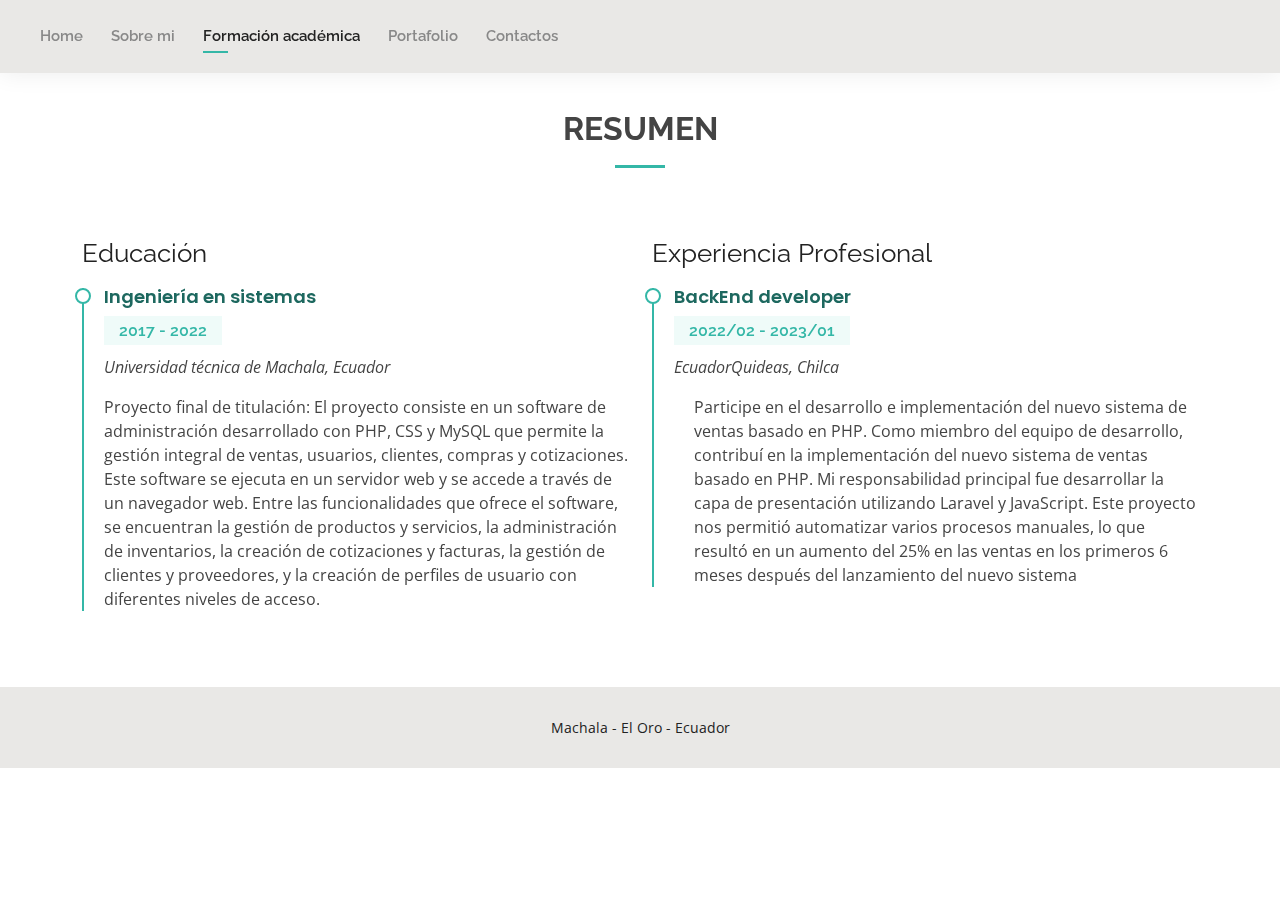
<file: resume.html>
<!DOCTYPE html>
<html lang="en">

<head>
  <meta charset="utf-8">
  <meta content="width=device-width, initial-scale=1.0" name="viewport">

  <title>Resumen - Wilson Yanez</title>
  <meta content="" name="description">
  <meta content="" name="keywords">

  <!-- Favicons -->
  <link href="assets/img/favicon.png" rel="icon">
  <link href="assets/img/apple-touch-icon.png" rel="apple-touch-icon">

  <!-- Google Fonts -->
  <link href="https://fonts.googleapis.com/css?family=Open+Sans:300,300i,400,400i,600,600i,700,700i|Raleway:300,300i,400,400i,500,500i,600,600i,700,700i|Poppins:300,300i,400,400i,500,500i,600,600i,700,700i" rel="stylesheet">

  <!-- Vendor CSS Files -->
  <link href="assets/vendor/aos/aos.css" rel="stylesheet">
  <link href="assets/vendor/bootstrap/css/bootstrap.min.css" rel="stylesheet">
  <link href="assets/vendor/bootstrap-icons/bootstrap-icons.css" rel="stylesheet">
  <link href="assets/vendor/boxicons/css/boxicons.min.css" rel="stylesheet">
  <link href="assets/vendor/glightbox/css/glightbox.min.css" rel="stylesheet">
  <link href="assets/vendor/swiper/swiper-bundle.min.css" rel="stylesheet">

  <!-- Template Main CSS File -->
  <link href="assets/css/style.css" rel="stylesheet">
</head>

<body>

  <!-- ======= Header ======= -->
  <header id="header" class="fixed-top">
    <div class="container-fluid d-flex justify-content-between align-items-center">

      <!--<h1 class="logo me-auto me-lg-0"><a href="index.html">Kelly</a></h1>-->
      <!-- Uncomment below if you prefer to use an image logo -->
      <!-- <a href="index.html" class="logo"><img src="assets/img/logo.png" alt="" class="img-fluid"></a>-->

      <nav id="navbar" class="navbar order-last order-lg-0">
        <ul>
          <li><a href="index.html">Home</a></li>
          <li><a href="about.html">Sobre mi</a></li>
          <li><a class="active" href="resume.html">Formación académica</a></li>
          <!-- <li><a href="services.html">Services</a></li> -->
          <li><a href="portfolio.html">Portafolio</a></li>
          <li><a href="contact.html">Contactos</a></li>
        </ul>
        <i class="bi bi-list mobile-nav-toggle"></i>
      </nav><!-- .navbar -->

      <!--<div class="header-social-links">
        <a href="#" class="twitter"><i class="bi bi-twitter"></i></a>
        <a href="#" class="facebook"><i class="bi bi-facebook"></i></a>
        <a href="#" class="instagram"><i class="bi bi-instagram"></i></a>
        <a href="#" class="linkedin"><i class="bi bi-linkedin"></i></i></a>
      </div>-->

    </div>

  </header><!-- End Header -->

  <main id="main">

    <!-- ======= Resume Section ======= -->
    <section id="resume" class="resume">
      <div class="container" data-aos="fade-up">

        <div class="section-title">
          <h2>Resumen</h2>
          <!-- <p>Magnam dolores commodi suscipit. Necessitatibus eius consequatur ex aliquid fuga eum quidem. Sit sint consectetur velit. Quisquam quos quisquam cupiditate. Et nemo qui impedit suscipit alias ea. Quia fugiat sit in iste officiis commodi quidem hic quas.</p> -->
        </div>

        <div class="row">
          <div class="col-lg-6">
            <!-- <h3 class="resume-title">Sumary</h3>
            <div class="resume-item pb-0">
              <h4>Alice Barkley</h4>
              <p><em>Innovative and deadline-driven Graphic Designer with 3+ years of experience designing and developing user-centered digital/print marketing material from initial concept to final, polished deliverable.</em></p>
              <p>
              <ul>
                <li>Portland par 127,Orlando, FL</li>
                <li>(123) 456-7891</li>
                <li>alice.barkley@example.com</li>
              </ul>
              </p>
            </div> -->

            <h3 class="resume-title">Educación</h3>
            <div class="resume-item">
              <h4>Ingeniería en sistemas</h4>
              <h5>2017 - 2022</h5>
              <p><em>Universidad técnica de Machala, Ecuador</em></p>
              <p>Proyecto final de titulación: El proyecto consiste en un software de administración desarrollado con PHP, CSS y MySQL que permite la gestión integral de ventas, usuarios, clientes, compras y cotizaciones. Este software se ejecuta en un servidor web y se accede a través de un navegador web. Entre las funcionalidades que ofrece el software, se encuentran la gestión de productos y servicios, la administración de inventarios, la creación de cotizaciones y facturas, la gestión de clientes y proveedores, y la creación de perfiles de usuario con diferentes niveles de acceso.                 
              </p>
            </div>
            <!--<div class="resume-item">
              <h4>Bachelor of Fine Arts &amp; Graphic Design</h4>
              <h5>2010 - 2014</h5>
              <p><em>Rochester Institute of Technology, Rochester, NY</em></p>
              <p>Quia nobis sequi est occaecati aut. Repudiandae et iusto quae reiciendis et quis Eius vel ratione eius unde vitae rerum voluptates asperiores voluptatem Earum molestiae consequatur neque etlon sader mart dila</p>
            </div>-->
          </div> 

          <div class="col-lg-6">
            <h3 class="resume-title">Experiencia Profesional</h3>
            <div class="resume-item">
              <h4>BackEnd developer</h4>
              <h5>2022/02 - 2023/01</h5>
              <p><em>EcuadorQuideas, Chilca </em></p>
              <p>
              <ul>
                Participe en el desarrollo e implementación del nuevo sistema de ventas basado en PHP. Como miembro del equipo de desarrollo, contribuí en la implementación del nuevo sistema de ventas basado en PHP. Mi responsabilidad principal fue desarrollar la capa de presentación utilizando Laravel y JavaScript. Este proyecto nos permitió automatizar varios procesos manuales, lo que resultó en un aumento del 25% en las ventas en los primeros 6 meses después del lanzamiento del nuevo sistema
              </ul>
              </p>
            </div>
            <!-- <div class="resume-item">
              <h4>Graphic design specialist</h4>
              <h5>2017 - 2018</h5>
              <p><em>Stepping Stone Advertising, New York, NY</em></p>
              <p>
              <ul>
                <li>Developed numerous marketing programs (logos, brochures,infographics, presentations, and advertisements).</li>
                <li>Managed up to 5 projects or tasks at a given time while under pressure</li>
                <li>Recommended and consulted with clients on the most appropriate graphic design</li>
                <li>Created 4+ design presentations and proposals a month for clients and account managers</li>
              </ul>
              </p>
            </div> -->
          </div>
        </div>

      </div>
    </section><!-- End Resume Section -->

  </main><!-- End #main -->

  <!-- ======= Footer ======= -->
  <footer id="footer">
    <div class="container">
      <div class="copyright">
        Machala - El Oro - Ecuador
      </div>
      <!--
      <div class="credits">
           Designed by <a href="https://bootstrapmade.com/">BootstrapMade</a>
      </div>
    </div>  -->
  </footer>
  <!-- End  Footer -->

  <div id="preloader"></div>
  <a href="#" class="back-to-top d-flex align-items-center justify-content-center"><i class="bi bi-arrow-up-short"></i></a>

  <!-- Vendor JS Files -->
  <script src="assets/vendor/purecounter/purecounter_vanilla.js"></script>
  <script src="assets/vendor/aos/aos.js"></script>
  <script src="assets/vendor/bootstrap/js/bootstrap.bundle.min.js"></script>
  <script src="assets/vendor/glightbox/js/glightbox.min.js"></script>
  <script src="assets/vendor/isotope-layout/isotope.pkgd.min.js"></script>
  <script src="assets/vendor/swiper/swiper-bundle.min.js"></script>
  <script src="assets/vendor/waypoints/noframework.waypoints.js"></script>
  <script src="assets/vendor/php-email-form/validate.js"></script>

  <!-- Template Main JS File -->
  <script src="assets/js/main.js"></script>

</body>

</html>
</file>
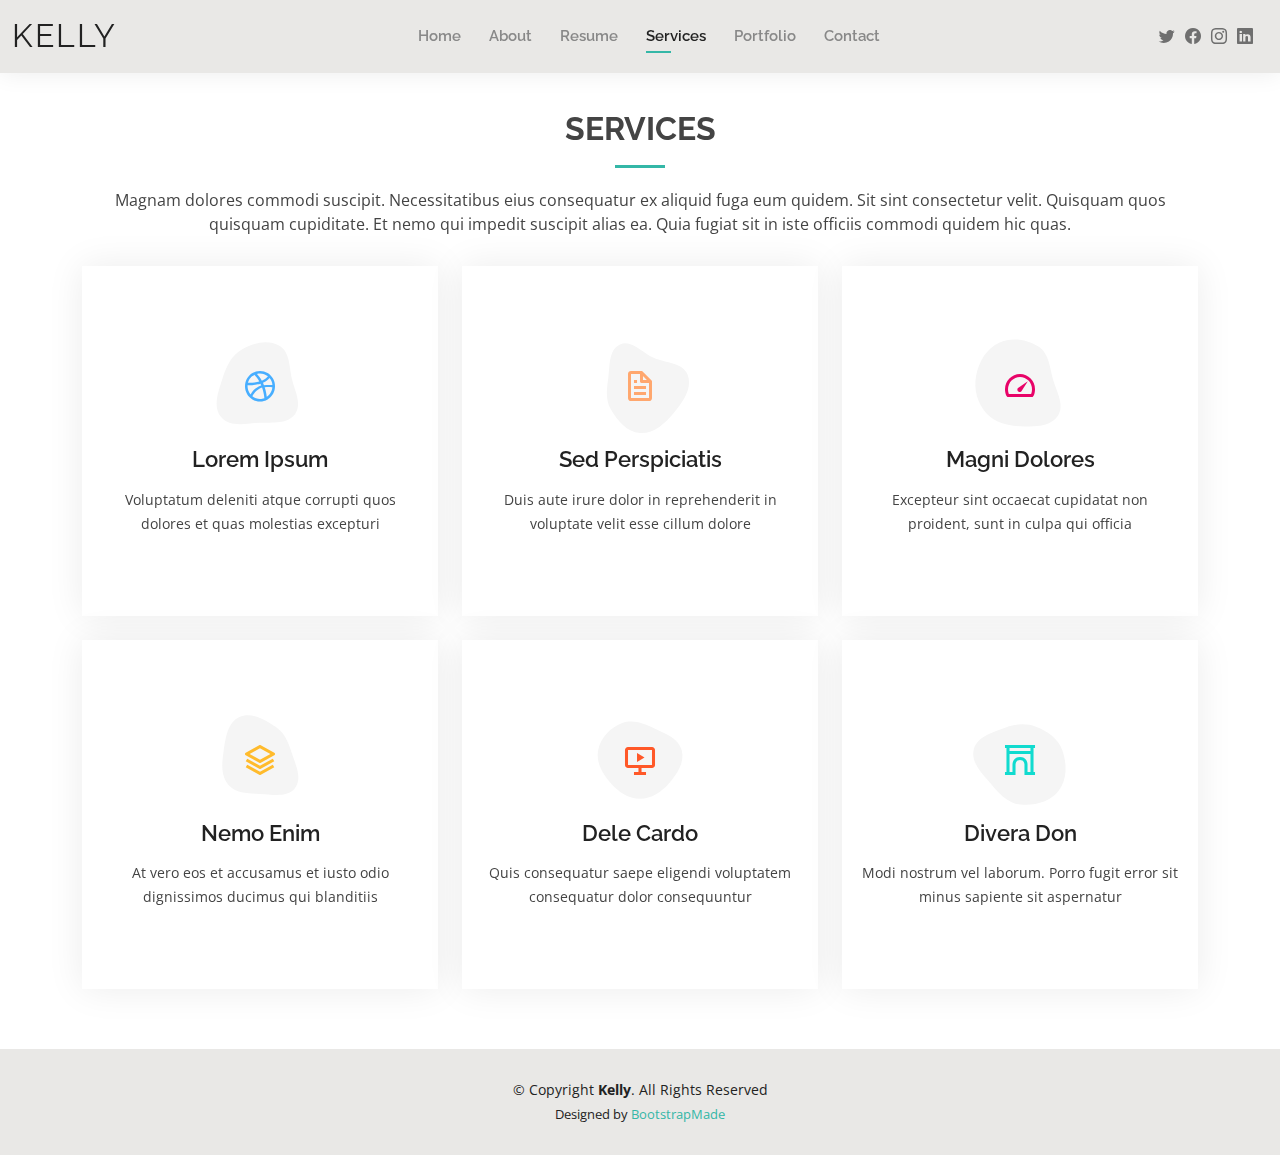
<file: services.html>
<!DOCTYPE html>
<html lang="en">

<head>
  <meta charset="utf-8">
  <meta content="width=device-width, initial-scale=1.0" name="viewport">

  <title>Services - Kelly Bootstrap Template</title>
  <meta content="" name="description">
  <meta content="" name="keywords">

  <!-- Favicons -->
  <link href="assets/img/favicon.png" rel="icon">
  <link href="assets/img/apple-touch-icon.png" rel="apple-touch-icon">

  <!-- Google Fonts -->
  <link href="https://fonts.googleapis.com/css?family=Open+Sans:300,300i,400,400i,600,600i,700,700i|Raleway:300,300i,400,400i,500,500i,600,600i,700,700i|Poppins:300,300i,400,400i,500,500i,600,600i,700,700i" rel="stylesheet">

  <!-- Vendor CSS Files -->
  <link href="assets/vendor/aos/aos.css" rel="stylesheet">
  <link href="assets/vendor/bootstrap/css/bootstrap.min.css" rel="stylesheet">
  <link href="assets/vendor/bootstrap-icons/bootstrap-icons.css" rel="stylesheet">
  <link href="assets/vendor/boxicons/css/boxicons.min.css" rel="stylesheet">
  <link href="assets/vendor/glightbox/css/glightbox.min.css" rel="stylesheet">
  <link href="assets/vendor/swiper/swiper-bundle.min.css" rel="stylesheet">

  <!-- Template Main CSS File -->
  <link href="assets/css/style.css" rel="stylesheet">

  <!-- =======================================================
  * Template Name: Kelly
  * Updated: Mar 10 2023 with Bootstrap v5.2.3
  * Template URL: https://bootstrapmade.com/kelly-free-bootstrap-cv-resume-html-template/
  * Author: BootstrapMade.com
  * License: https://bootstrapmade.com/license/
  ======================================================== -->
</head>

<body>

  <!-- ======= Header ======= -->
  <header id="header" class="fixed-top">
    <div class="container-fluid d-flex justify-content-between align-items-center">

      <h1 class="logo me-auto me-lg-0"><a href="index.html">Kelly</a></h1>
      <!-- Uncomment below if you prefer to use an image logo -->
      <!-- <a href="index.html" class="logo"><img src="assets/img/logo.png" alt="" class="img-fluid"></a>-->

      <nav id="navbar" class="navbar order-last order-lg-0">
        <ul>
          <li><a href="index.html">Home</a></li>
          <li><a href="about.html">About</a></li>
          <li><a href="resume.html">Resume</a></li>
          <li><a class="active" href="services.html">Services</a></li>
          <li><a href="portfolio.html">Portfolio</a></li>
          <li><a href="contact.html">Contact</a></li>
        </ul>
        <i class="bi bi-list mobile-nav-toggle"></i>
      </nav><!-- .navbar -->

      <div class="header-social-links">
        <a href="#" class="twitter"><i class="bi bi-twitter"></i></a>
        <a href="#" class="facebook"><i class="bi bi-facebook"></i></a>
        <a href="#" class="instagram"><i class="bi bi-instagram"></i></a>
        <a href="#" class="linkedin"><i class="bi bi-linkedin"></i></i></a>
      </div>

    </div>

  </header><!-- End Header -->

  <main id="main">

    <!-- ======= Services Section ======= -->
    <section id="services" class="services">
      <div class="container" data-aos="fade-up">

        <div class="section-title">
          <h2>Services</h2>
          <p>Magnam dolores commodi suscipit. Necessitatibus eius consequatur ex aliquid fuga eum quidem. Sit sint consectetur velit. Quisquam quos quisquam cupiditate. Et nemo qui impedit suscipit alias ea. Quia fugiat sit in iste officiis commodi quidem hic quas.</p>
        </div>

        <div class="row">
          <div class="col-lg-4 col-md-6 d-flex align-items-stretch" data-aos="zoom-in" data-aos-delay="100">
            <div class="icon-box iconbox-blue">
              <div class="icon">
                <svg width="100" height="100" viewBox="0 0 600 600" xmlns="http://www.w3.org/2000/svg">
                  <path stroke="none" stroke-width="0" fill="#f5f5f5" d="M300,521.0016835830174C376.1290562159157,517.8887921683347,466.0731472004068,529.7835943286574,510.70327084640275,468.03025145048787C554.3714126377745,407.6079735673963,508.03601936045806,328.9844924480964,491.2728898941984,256.3432110539036C474.5976632858925,184.082847569629,479.9380746630129,96.60480741107993,416.23090153303,58.64404602377083C348.86323505073057,18.502131276798302,261.93793281208167,40.57373210992963,193.5410806939664,78.93577620505333C130.42746243093433,114.334589627462,98.30271207620316,179.96522072025542,76.75703585869454,249.04625023123273C51.97151888228291,328.5150500222984,13.704378332031375,421.85034740162234,66.52175969318436,486.19268352777647C119.04800174914682,550.1803526380478,217.28368757567262,524.383925680826,300,521.0016835830174"></path>
                </svg>
                <i class="bx bxl-dribbble"></i>
              </div>
              <h4><a href="">Lorem Ipsum</a></h4>
              <p>Voluptatum deleniti atque corrupti quos dolores et quas molestias excepturi</p>
            </div>
          </div>

          <div class="col-lg-4 col-md-6 d-flex align-items-stretch mt-4 mt-md-0" data-aos="zoom-in" data-aos-delay="200">
            <div class="icon-box iconbox-orange ">
              <div class="icon">
                <svg width="100" height="100" viewBox="0 0 600 600" xmlns="http://www.w3.org/2000/svg">
                  <path stroke="none" stroke-width="0" fill="#f5f5f5" d="M300,582.0697525312426C382.5290701553225,586.8405444964366,449.9789794690241,525.3245884688669,502.5850820975895,461.55621195738473C556.606425686781,396.0723002908107,615.8543463187945,314.28637112970534,586.6730223649479,234.56875336149918C558.9533121215079,158.8439757836574,454.9685369536778,164.00468322053177,381.49747125262974,130.76875717737553C312.15926192815925,99.40240125094834,248.97055460311594,18.661163978235184,179.8680185752513,50.54337015887873C110.5421016452524,82.52863877960104,119.82277516462835,180.83849132639028,109.12597500060166,256.43424936330496C100.08760227029461,320.3096726198365,92.17705696193138,384.0621239912766,124.79988738764834,439.7174275375508C164.83382741302287,508.01625554203684,220.96474134820875,577.5009287672846,300,582.0697525312426"></path>
                </svg>
                <i class="bx bx-file"></i>
              </div>
              <h4><a href="">Sed Perspiciatis</a></h4>
              <p>Duis aute irure dolor in reprehenderit in voluptate velit esse cillum dolore</p>
            </div>
          </div>

          <div class="col-lg-4 col-md-6 d-flex align-items-stretch mt-4 mt-lg-0" data-aos="zoom-in" data-aos-delay="300">
            <div class="icon-box iconbox-pink">
              <div class="icon">
                <svg width="100" height="100" viewBox="0 0 600 600" xmlns="http://www.w3.org/2000/svg">
                  <path stroke="none" stroke-width="0" fill="#f5f5f5" d="M300,541.5067337569781C382.14930387511276,545.0595476570109,479.8736841581634,548.3450877840088,526.4010558755058,480.5488172755941C571.5218469581645,414.80211281144784,517.5187510058486,332.0715597781072,496.52539010469104,255.14436215662573C477.37192572678356,184.95920475031193,473.57363656557914,105.61284051026155,413.0603344069578,65.22779650032875C343.27470386102294,18.654635553484475,251.2091493199835,5.337323636656869,175.0934190732945,40.62881213300186C97.87086631185822,76.43348514350839,51.98124368387456,156.15599469081315,36.44837278890362,239.84606092416172C21.716077023791087,319.22268207091537,43.775223500013084,401.1760424656574,96.891909868211,461.97329694683043C147.22146801428983,519.5804099606455,223.5754009179313,538.201503339737,300,541.5067337569781"></path>
                </svg>
                <i class="bx bx-tachometer"></i>
              </div>
              <h4><a href="">Magni Dolores</a></h4>
              <p>Excepteur sint occaecat cupidatat non proident, sunt in culpa qui officia</p>
            </div>
          </div>

          <div class="col-lg-4 col-md-6 d-flex align-items-stretch mt-4" data-aos="zoom-in" data-aos-delay="100">
            <div class="icon-box iconbox-yellow">
              <div class="icon">
                <svg width="100" height="100" viewBox="0 0 600 600" xmlns="http://www.w3.org/2000/svg">
                  <path stroke="none" stroke-width="0" fill="#f5f5f5" d="M300,503.46388370962813C374.79870501325706,506.71871716319447,464.8034551963731,527.1746412648533,510.4981551193396,467.86667711651364C555.9287308511215,408.9015244558933,512.6030010748507,327.5744911775523,490.211057578863,256.5855673507754C471.097692560561,195.9906835881958,447.69079081568157,138.11976852964426,395.19560036434837,102.3242989838813C329.3053358748298,57.3949838291264,248.02791733380457,8.279543830951368,175.87071277845988,42.242879143198664C103.41431057327972,76.34704239035025,93.79494320519305,170.9812938413882,81.28167332365135,250.07896920659033C70.17666984294237,320.27484674793965,64.84698225790005,396.69656628748305,111.28512138212992,450.4950937839243C156.20124167950087,502.5303643271138,231.32542653798444,500.4755392045468,300,503.46388370962813"></path>
                </svg>
                <i class="bx bx-layer"></i>
              </div>
              <h4><a href="">Nemo Enim</a></h4>
              <p>At vero eos et accusamus et iusto odio dignissimos ducimus qui blanditiis</p>
            </div>
          </div>

          <div class="col-lg-4 col-md-6 d-flex align-items-stretch mt-4" data-aos="zoom-in" data-aos-delay="200">
            <div class="icon-box iconbox-red">
              <div class="icon">
                <svg width="100" height="100" viewBox="0 0 600 600" xmlns="http://www.w3.org/2000/svg">
                  <path stroke="none" stroke-width="0" fill="#f5f5f5" d="M300,532.3542879108572C369.38199826031484,532.3153073249985,429.10787420159085,491.63046689027357,474.5244479745417,439.17860296908856C522.8885846962883,383.3225815378663,569.1668002868075,314.3205725914397,550.7432151929288,242.7694973846089C532.6665558377875,172.5657663291529,456.2379748765914,142.6223662098291,390.3689995646985,112.34683881706744C326.66090330228417,83.06452184765237,258.84405631176094,53.51806209861945,193.32584062364296,78.48882559362697C121.61183558270385,105.82097193414197,62.805066853699245,167.19869350419734,48.57481801355237,242.6138429142374C34.843463184063346,315.3850353017275,76.69343916112496,383.4422959591041,125.22947124332185,439.3748458443577C170.7312796277747,491.8107796887764,230.57421082200815,532.3932930995766,300,532.3542879108572"></path>
                </svg>
                <i class="bx bx-slideshow"></i>
              </div>
              <h4><a href="">Dele Cardo</a></h4>
              <p>Quis consequatur saepe eligendi voluptatem consequatur dolor consequuntur</p>
            </div>
          </div>

          <div class="col-lg-4 col-md-6 d-flex align-items-stretch mt-4" data-aos="zoom-in" data-aos-delay="300">
            <div class="icon-box iconbox-teal">
              <div class="icon">
                <svg width="100" height="100" viewBox="0 0 600 600" xmlns="http://www.w3.org/2000/svg">
                  <path stroke="none" stroke-width="0" fill="#f5f5f5" d="M300,566.797414625762C385.7384707136149,576.1784315230908,478.7894351017131,552.8928747891023,531.9192734346935,484.94944893311C584.6109503024035,417.5663521118492,582.489472248146,322.67544863468447,553.9536738515405,242.03673114598146C529.1557734026468,171.96086150256528,465.24506316201064,127.66468636344209,395.9583748389544,100.7403814666027C334.2173773831606,76.7482773500951,269.4350130405921,84.62216499799875,207.1952322260088,107.2889140133804C132.92018162631612,134.33871894543012,41.79353780512637,160.00259165414826,22.644507872594943,236.69541883565114C3.319112789854554,314.0945973066697,72.72355303640163,379.243833228382,124.04198916343866,440.3218312028393C172.9286146004772,498.5055451809895,224.45579914871206,558.5317968840102,300,566.797414625762"></path>
                </svg>
                <i class="bx bx-arch"></i>
              </div>
              <h4><a href="">Divera Don</a></h4>
              <p>Modi nostrum vel laborum. Porro fugit error sit minus sapiente sit aspernatur</p>
            </div>
          </div>

        </div>

      </div>
    </section><!-- End Services Section -->

  </main><!-- End #main -->

  <!-- ======= Footer ======= -->
  <footer id="footer">
    <div class="container">
      <div class="copyright">
        &copy; Copyright <strong><span>Kelly</span></strong>. All Rights Reserved
      </div>
      <div class="credits">
        <!-- All the links in the footer should remain intact. -->
        <!-- You can delete the links only if you purchased the pro version. -->
        <!-- Licensing information: https://bootstrapmade.com/license/ -->
        <!-- Purchase the pro version with working PHP/AJAX contact form: https://bootstrapmade.com/kelly-free-bootstrap-cv-resume-html-template/ -->
        Designed by <a href="https://bootstrapmade.com/">BootstrapMade</a>
      </div>
    </div>
  </footer><!-- End  Footer -->

  <div id="preloader"></div>
  <a href="#" class="back-to-top d-flex align-items-center justify-content-center"><i class="bi bi-arrow-up-short"></i></a>

  <!-- Vendor JS Files -->
  <script src="assets/vendor/purecounter/purecounter_vanilla.js"></script>
  <script src="assets/vendor/aos/aos.js"></script>
  <script src="assets/vendor/bootstrap/js/bootstrap.bundle.min.js"></script>
  <script src="assets/vendor/glightbox/js/glightbox.min.js"></script>
  <script src="assets/vendor/isotope-layout/isotope.pkgd.min.js"></script>
  <script src="assets/vendor/swiper/swiper-bundle.min.js"></script>
  <script src="assets/vendor/waypoints/noframework.waypoints.js"></script>
  <script src="assets/vendor/php-email-form/validate.js"></script>

  <!-- Template Main JS File -->
  <script src="assets/js/main.js"></script>

</body>

</html>
</file>
<file: assets/css/style.css>
/**
* Template Name: Kelly
* Updated: Mar 10 2023 with Bootstrap v5.2.3
* Template URL: https://bootstrapmade.com/kelly-free-bootstrap-cv-resume-html-template/
* Author: BootstrapMade.com
* License: https://bootstrapmade.com/license/
*/

/*--------------------------------------------------------------
# General
--------------------------------------------------------------*/
body {
  font-family: "Open Sans", sans-serif;
  color: #444444;
}

a {
  color: #34b7a7;
  text-decoration: none;
}

a:hover {
  color: #51cdbe;
  text-decoration: none;
}

h1,
h2,
h3,
h4,
h5,
h6 {
  font-family: "Raleway", sans-serif;
}

#main {
  margin-top: 50px;
}

@media (max-width: 992px) {
  #main {
    margin-top: 30px;
  }
}

/*--------------------------------------------------------------
# Preloader
--------------------------------------------------------------*/
#preloader {
  position: fixed;
  top: 0;
  left: 0;
  right: 0;
  bottom: 0;
  z-index: 9999;
  overflow: hidden;
  background: #fff;
}

#preloader:before {
  content: "";
  position: fixed;
  top: calc(50% - 30px);
  left: calc(50% - 30px);
  border: 6px solid #34b7a7;
  border-top-color: #dcf5f2;
  border-radius: 50%;
  width: 60px;
  height: 60px;
  animation: animate-preloader 1s linear infinite;
}

@keyframes animate-preloader {
  0% {
    transform: rotate(0deg);
  }

  100% {
    transform: rotate(360deg);
  }
}

/*--------------------------------------------------------------
# Back to top button
--------------------------------------------------------------*/
.back-to-top {
  position: fixed;
  visibility: hidden;
  opacity: 0;
  right: 15px;
  bottom: 15px;
  z-index: 996;
  background: #34b7a7;
  width: 40px;
  height: 40px;
  border-radius: 50px;
  transition: all 0.4s;
}

.back-to-top i {
  font-size: 24px;
  color: #fff;
  line-height: 0;
}

.back-to-top:hover {
  background: #49cbbb;
  color: #fff;
}

.back-to-top.active {
  visibility: visible;
  opacity: 1;
}

/*--------------------------------------------------------------
# Header
--------------------------------------------------------------*/
#header {
  background: #e9e8e6;
  box-shadow: 0px 0px 25px 0 rgba(0, 0, 0, 0.08);
  z-index: 997;
  padding: 15px 0;
}

#header .logo {
  font-size: 32px;
  margin: 0;
  padding: 0;
  line-height: 1;
  font-weight: 400;
  letter-spacing: 2px;
  text-transform: uppercase;
}

#header .logo a {
  color: #222222;
}

#header .logo img {
  max-height: 40px;
}

@media (max-width: 992px) {
  #header .logo {
    font-size: 28px;
  }
}

/*--------------------------------------------------------------
# Header Social Links
--------------------------------------------------------------*/
.header-social-links {
  padding-right: 15px;
}

.header-social-links a {
  color: #6f6f6f;
  padding-left: 6px;
  display: inline-block;
  line-height: 0px;
  transition: 0.3s;
  font-size: 16px;
}

.header-social-links a:hover {
  color: #34b7a7;
}

/*--------------------------------------------------------------
# Navigation Menu
--------------------------------------------------------------*/
/**
* Desktop Navigation 
*/
.navbar {
  padding: 0;
}

.cuadrado{
  padding:5px;
  margin:5px;
  background-color: #d5d5d54f;
}

.navbar ul {
  margin: 0;
  padding: 0;
  display: flex;
  list-style: none;
  align-items: center;
}

.navbar li {
  position: relative;
  padding: 10px 0 10px 28px;
}

.navbar a,
.navbar a:focus {
  display: flex;
  align-items: center;
  justify-content: space-between;
  font-family: "Raleway", sans-serif;
  font-size: 15px;
  font-weight: 600;
  color: #888888;
  white-space: nowrap;
  transition: 0.3s;
  position: relative;
}

.navbar a i,
.navbar a:focus i {
  font-size: 12px;
  line-height: 0;
  margin-left: 5px;
}

.navbar>ul>li>a:before {
  content: "";
  position: absolute;
  width: 0;
  height: 2px;
  bottom: -5px;
  left: 0;
  background-color: #34b7a7;
  visibility: hidden;
  width: 0px;
  transition: all 0.3s ease-in-out 0s;
}

.navbar a:hover:before,
.navbar li:hover>a:before,
.navbar .active:before {
  visibility: visible;
  width: 25px;
}

.navbar a:hover,
.navbar .active,
.navbar .active:focus,
.navbar li:hover>a {
  color: #222222;
}

.navbar .dropdown ul {
  display: block;
  position: absolute;
  left: 14px;
  top: calc(100% + 30px);
  margin: 0;
  padding: 10px 0;
  z-index: 99;
  opacity: 0;
  visibility: hidden;
  background: #fff;
  box-shadow: 0px 0px 30px rgba(127, 137, 161, 0.25);
  transition: 0.3s;
  border-radius: 4px;
}

.navbar .dropdown ul li {
  min-width: 200px;
  padding: 0;
}

.navbar .dropdown ul a {
  padding: 10px 20px;
  font-size: 15px;
  text-transform: none;
  font-weight: 600;
}

.navbar .dropdown ul a i {
  font-size: 12px;
}

.navbar .dropdown ul a:hover,
.navbar .dropdown ul .active:hover,
.navbar .dropdown ul li:hover>a {
  color: #34b7a7;
}

.navbar .dropdown:hover>ul {
  opacity: 1;
  top: 100%;
  visibility: visible;
}

.navbar .dropdown .dropdown ul {
  top: 0;
  left: calc(100% - 30px);
  visibility: hidden;
}

.navbar .dropdown .dropdown:hover>ul {
  opacity: 1;
  top: 0;
  left: 100%;
  visibility: visible;
}

@media (max-width: 1366px) {
  .navbar .dropdown .dropdown ul {
    left: -90%;
  }

  .navbar .dropdown .dropdown:hover>ul {
    left: -100%;
  }
}

/**
* Mobile Navigation 
*/
.mobile-nav-toggle {
  color: #222222;
  font-size: 28px;
  cursor: pointer;
  display: none;
  line-height: 0;
  transition: 0.5s;
}

.mobile-nav-toggle.bi-x {
  color: #fff;
}

@media (max-width: 991px) {
  .mobile-nav-toggle {
    display: block;
  }

  .navbar ul {
    display: none;
  }
}

.navbar-mobile {
  position: fixed;
  overflow: hidden;
  top: 0;
  right: 0;
  left: 0;
  bottom: 0;
  background: rgba(9, 9, 9, 0.9);
  transition: 0.3s;
  z-index: 999;
}

.navbar-mobile .mobile-nav-toggle {
  position: absolute;
  top: 15px;
  right: 15px;
}

.navbar-mobile ul {
  display: block;
  position: absolute;
  top: 55px;
  right: 15px;
  bottom: 15px;
  left: 15px;
  padding: 10px 0;
  border-radius: 10px;
  background-color: #fff;
  overflow-y: auto;
  transition: 0.3s;
}

.navbar-mobile a,
.navbar-mobile a:focus {
  font-size: 15px;
  padding-right: 15px;
  color: #222222;
}

.navbar-mobile a:hover,
.navbar-mobile .active,
.navbar-mobile li:hover>a {
  color: #34b7a7;
}

.navbar-mobile .getstarted,
.navbar-mobile .getstarted:focus {
  margin: 15px;
}

.navbar-mobile .dropdown ul {
  position: static;
  display: none;
  margin: 10px 20px;
  padding: 10px 0;
  z-index: 99;
  opacity: 1;
  visibility: visible;
  background: #fff;
  box-shadow: 0px 0px 30px rgba(127, 137, 161, 0.25);
}

.navbar-mobile .dropdown ul li {
  min-width: 200px;
}

.navbar-mobile .dropdown ul a {
  padding: 10px 20px;
}

.navbar-mobile .dropdown ul a i {
  font-size: 12px;
}

.navbar-mobile .dropdown ul a:hover,
.navbar-mobile .dropdown ul .active:hover,
.navbar-mobile .dropdown ul li:hover>a {
  color: #34b7a7;
}

.navbar-mobile .dropdown>.dropdown-active {
  display: block;
}

/*--------------------------------------------------------------
# Hero Section
--------------------------------------------------------------*/
#hero {
  width: 100%;
  height: 100vh;
  background: url("../img/hero-bg.jpg") top right;
  background-size: cover;
}

#hero .container {
  padding-top: 70px;
  position: relative;
}

@media (max-width: 992px) {
  #hero .container {
    padding-top: 58px;
  }
}

#hero h1 {
  margin: 0;
  font-size: 48px;
  font-weight: 700;
  line-height: 56px;
  color: #222222;
}

#hero h2 {
  color: #6f6f6f;
  margin: 10px 0 0 0;
  font-size: 22px;
}

#hero .btn-about {
  font-family: "Raleway", sans-serif;
  text-transform: uppercase;
  font-weight: 600;
  font-size: 12px;
  letter-spacing: 1px;
  display: inline-block;
  padding: 12px 40px;
  border-radius: 50px;
  transition: 0.5s;
  margin-top: 30px;
  color: #fff;
  background: #34b7a7;
}

#hero .btn-about:hover {
  background: #3dc8b7;
}

@media (min-width: 1024px) {
  #hero {
    background-attachment: fixed;
  }
}

@media (max-width: 992px) {
  #hero:before {
    content: "";
    background: rgba(255, 255, 255, 0.8);
    position: absolute;
    bottom: 0;
    top: 0;
    left: 0;
    right: 0;
  }

  #hero h1 {
    font-size: 28px;
    line-height: 36px;
  }

  #hero h2 {
    font-size: 18px;
    line-height: 24px;
  }
}

/*--------------------------------------------------------------
# Sections General
--------------------------------------------------------------*/
section {
  padding: 60px 0;
}

.section-bg {
  background-color: #e7f8f6;
}

.section-title {
  text-align: center;
  padding-bottom: 30px;
}

.section-title h2 {
  font-size: 32px;
  font-weight: bold;
  text-transform: uppercase;
  margin-bottom: 20px;
  padding-bottom: 20px;
  position: relative;
}

.section-title h2::after {
  content: "";
  position: absolute;
  display: block;
  width: 50px;
  height: 3px;
  background: #34b7a7;
  bottom: 0;
  left: calc(50% - 25px);
}

.section-title p {
  margin-bottom: 0;
}

/*--------------------------------------------------------------
# Cta
--------------------------------------------------------------*/
.cta {
  background: linear-gradient(rgba(0, 0, 0, 0.6), rgba(0, 0, 0, 0.6)), url("../img/bg-1.jpg") fixed center center;
  background-size: cover;
  padding: 80px 0;
}

.cta h3 {
  color: #fff;
  font-size: 28px;
  font-weight: 700;
}

.cta p {
  color: #fff;
}

.cta .cta-btn {
  font-family: "Raleway", sans-serif;
  text-transform: uppercase;
  font-weight: 500;
  font-size: 16px;
  letter-spacing: 1px;
  display: inline-block;
  padding: 8px 20px;
  border-radius: 2px;
  transition: 0.5s;
  margin: 10px;
  border: 2px solid #fff;
  color: #fff;
}

.cta .cta-btn:hover {
  background: #34b7a7;
  border: 2px solid #34b7a7;
}

@media (max-width: 1024px) {
  .cta {
    background-attachment: scroll;
  }
}

@media (min-width: 769px) {
  .cta .cta-btn-container {
    display: flex;
    align-items: center;
    justify-content: flex-end;
  }
}

/*--------------------------------------------------------------
# About
--------------------------------------------------------------*/
.about .content h3 {
  font-weight: 700;
  font-size: 26px;
  color: #555555;
}

.about .content ul {
  list-style: none;
  padding: 0;
}

.about .content ul li {
  padding-bottom: 10px;
}

.about .content ul i {
  font-size: 20px;
  padding-right: 2px;
  color: #34b7a7;
}

.about .content p:last-child {
  margin-bottom: 0;
}

/*--------------------------------------------------------------
# Skills
--------------------------------------------------------------*/
.skills .progress {
  height: 60px;
  display: block;
  background: none;
  border-radius: 0;
}

.skills .progress .skill {
  padding: 10px 0;
  margin: 0 0 6px 0;
  text-transform: uppercase;
  display: block;
  font-weight: 600;
  font-family: "Poppins", sans-serif;
  color: #222222;
}

.skills .progress .skill .val {
  float: right;
  font-style: normal;
}

.skills .progress-bar-wrap {
  background: #f3f3f3;
}

.skills .progress-bar {
  width: 1px;
  height: 10px;
  transition: 0.9s;
  background-color: #34b7a7;
}

/*--------------------------------------------------------------
# Facts
--------------------------------------------------------------*/
.facts .counters span {
  font-size: 48px;
  display: block;
  color: #34b7a7;
}

.facts .counters p {
  padding: 0;
  margin: 0 0 20px 0;
  font-family: "Raleway", sans-serif;
  font-size: 14px;
}

/*--------------------------------------------------------------
# Testimonials
--------------------------------------------------------------*/
.testimonials .section-header {
  margin-bottom: 40px;
}

.testimonials .testimonials-carousel,
.testimonials .testimonials-slider {
  overflow: hidden;
}

.testimonials .testimonial-item {
  text-align: center;
}

.testimonials .testimonial-item .testimonial-img {
  width: 120px;
  border-radius: 50%;
  border: 4px solid #fff;
  margin: 0 auto;
}

.testimonials .testimonial-item h3 {
  font-size: 20px;
  font-weight: bold;
  margin: 10px 0 5px 0;
  color: #111;
}

.testimonials .testimonial-item h4 {
  font-size: 14px;
  color: #999;
  margin: 0 0 15px 0;
}

.testimonials .testimonial-item .quote-icon-left,
.testimonials .testimonial-item .quote-icon-right {
  color: #c8efea;
  font-size: 26px;
}

.testimonials .testimonial-item .quote-icon-left {
  display: inline-block;
  left: -5px;
  position: relative;
}

.testimonials .testimonial-item .quote-icon-right {
  display: inline-block;
  right: -5px;
  position: relative;
  top: 10px;
}

.testimonials .testimonial-item p {
  font-style: italic;
  margin: 0 auto 15px auto;
}

@media (min-width: 992px) {
  .testimonials .testimonial-item p {
    width: 80%;
  }
}

.testimonials .swiper-pagination {
  margin-top: 20px;
  position: relative;
}

.testimonials .swiper-pagination .swiper-pagination-bullet {
  width: 12px;
  height: 12px;
  background-color: #fff;
  opacity: 1;
  border: 1px solid #34b7a7;
}

.testimonials .swiper-pagination .swiper-pagination-bullet-active {
  background-color: #34b7a7;
}

/*--------------------------------------------------------------
# Resume
--------------------------------------------------------------*/
.resume .resume-title {
  font-size: 26px;
  font-weight: 400;
  margin-top: 20px;
  margin-bottom: 20px;
  color: #222222;
}

.resume .resume-item {
  padding: 0 0 20px 20px;
  margin-top: -2px;
  border-left: 2px solid #34b7a7;
  position: relative;
}

.resume .resume-item h4 {
  line-height: 18px;
  font-size: 18px;
  font-weight: 600;
  font-family: "Poppins", sans-serif;
  color: #1d685f;
  margin-bottom: 10px;
}

.resume .resume-item h5 {
  font-size: 16px;
  background: #effbf9;
  padding: 5px 15px;
  display: inline-block;
  font-weight: 600;
  margin-bottom: 10px;
  color: #34b7a7;
}

.resume .resume-item ul {
  padding-left: 20px;
}

.resume .resume-item ul li {
  padding-bottom: 10px;
}

.resume .resume-item:last-child {
  padding-bottom: 0;
}

.resume .resume-item::before {
  content: "";
  position: absolute;
  width: 16px;
  height: 16px;
  border-radius: 50px;
  left: -9px;
  top: 0;
  background: #fff;
  border: 2px solid #34b7a7;
}

/*--------------------------------------------------------------
# Services
--------------------------------------------------------------*/
.services .icon-box {
  text-align: center;
  padding: 70px 20px 80px 20px;
  transition: all ease-in-out 0.3s;
  background: #fff;
  box-shadow: 0px 0 35px 0 rgba(0, 0, 0, 0.08);
}

.services .icon-box .icon {
  margin: 0 auto;
  width: 100px;
  height: 100px;
  display: flex;
  align-items: center;
  justify-content: center;
  transition: ease-in-out 0.3s;
  position: relative;
}

.services .icon-box .icon i {
  font-size: 36px;
  transition: 0.5s;
  position: relative;
}

.services .icon-box .icon svg {
  position: absolute;
  top: 0;
  left: 0;
}

.services .icon-box .icon svg path {
  transition: 0.5s;
  fill: #f5f5f5;
}

.services .icon-box h4 {
  font-weight: 600;
  margin: 10px 0 15px 0;
  font-size: 22px;
}

.services .icon-box h4 a {
  color: #222222;
  transition: ease-in-out 0.3s;
}

.services .icon-box p {
  line-height: 24px;
  font-size: 14px;
  margin-bottom: 0;
}

.services .iconbox-blue i {
  color: #47aeff;
}

.services .iconbox-blue:hover .icon i {
  color: #fff;
}

.services .iconbox-blue:hover .icon path {
  fill: #47aeff;
}

.services .iconbox-orange i {
  color: #ffa76e;
}

.services .iconbox-orange:hover .icon i {
  color: #fff;
}

.services .iconbox-orange:hover .icon path {
  fill: #ffa76e;
}

.services .iconbox-pink i {
  color: #e80368;
}

.services .iconbox-pink:hover .icon i {
  color: #fff;
}

.services .iconbox-pink:hover .icon path {
  fill: #e80368;
}

.services .iconbox-yellow i {
  color: #ffbb2c;
}

.services .iconbox-yellow:hover .icon i {
  color: #fff;
}

.services .iconbox-yellow:hover .icon path {
  fill: #ffbb2c;
}

.services .iconbox-red i {
  color: #ff5828;
}

.services .iconbox-red:hover .icon i {
  color: #fff;
}

.services .iconbox-red:hover .icon path {
  fill: #ff5828;
}

.services .iconbox-teal i {
  color: #11dbcf;
}

.services .iconbox-teal:hover .icon i {
  color: #fff;
}

.services .iconbox-teal:hover .icon path {
  fill: #11dbcf;
}

/*--------------------------------------------------------------
# Portfolio
--------------------------------------------------------------*/
.portfolio .portfolio-item {
  margin-bottom: 30px;
}

.portfolio #portfolio-flters {
  padding: 0;
  margin: 0 auto 20px auto;
  list-style: none;
  text-align: center;
}

.portfolio #portfolio-flters li {
  cursor: pointer;
  display: inline-block;
  padding: 8px 16px 10px 16px;
  font-size: 13px;
  font-weight: 500;
  line-height: 1;
  text-transform: uppercase;
  color: #444444;
  margin-bottom: 5px;
  transition: all 0.3s ease-in-out;
  border-radius: 50px;
}

.portfolio #portfolio-flters li:hover,
.portfolio #portfolio-flters li.filter-active {
  color: #fff;
  background: #34b7a7;
}

.portfolio #portfolio-flters li:last-child {
  margin-right: 0;
}

.portfolio .portfolio-wrap {
  transition: 0.3s;
  position: relative;
  overflow: hidden;
  z-index: 1;
  background: rgba(34, 34, 34, 0.6);
}

.portfolio .portfolio-wrap::before {
  content: "";
  background: rgba(34, 34, 34, 0.6);
  position: absolute;
  left: 0;
  right: 0;
  top: 0;
  bottom: 0;
  transition: all ease-in-out 0.3s;
  z-index: 2;
  opacity: 0;
}

.portfolio .portfolio-wrap img {
  transition: all ease-in-out 0.3s;
}

.portfolio .portfolio-wrap .portfolio-info {
  opacity: 0;
  position: absolute;
  top: 0;
  left: 0;
  right: 0;
  bottom: 0;
  z-index: 3;
  transition: all ease-in-out 0.3s;
  display: flex;
  flex-direction: column;
  justify-content: flex-end;
  align-items: flex-start;
  padding: 20px;
}

.portfolio .portfolio-wrap .portfolio-info h4 {
  font-size: 20px;
  color: #fff;
  font-weight: 600;
}

.portfolio .portfolio-wrap .portfolio-info p {
  color: rgba(255, 255, 255, 0.7);
  font-size: 14px;
  text-transform: uppercase;
  padding: 0;
  margin: 0;
  font-style: italic;
}

.portfolio .portfolio-wrap .portfolio-links {
  text-align: center;
  z-index: 4;
}

.portfolio .portfolio-wrap .portfolio-links a {
  color: #fff;
  margin: 0 5px 0 0;
  font-size: 28px;
  display: inline-block;
  transition: 0.3s;
}

.portfolio .portfolio-wrap .portfolio-links a:hover {
  color: #78d9cd;
}

.portfolio .portfolio-wrap:hover::before {
  opacity: 1;
}

.portfolio .portfolio-wrap:hover img {
  transform: scale(1.2);
}

.portfolio .portfolio-wrap:hover .portfolio-info {
  opacity: 1;
}

/*--------------------------------------------------------------
# Portfolio Details
--------------------------------------------------------------*/
.portfolio-details {
  padding-top: 0;
}

.portfolio-details .portfolio-details-slider img {
  width: 100%;
}

.portfolio-details .portfolio-details-slider .swiper-pagination {
  margin-top: 20px;
  position: relative;
}

.portfolio-details .portfolio-details-slider .swiper-pagination .swiper-pagination-bullet {
  width: 12px;
  height: 12px;
  background-color: #fff;
  opacity: 1;
  border: 1px solid #34b7a7;
}

.portfolio-details .portfolio-details-slider .swiper-pagination .swiper-pagination-bullet-active {
  background-color: #34b7a7;
}

.portfolio-details .portfolio-info {
  padding: 30px;
  box-shadow: 0px 0 30px rgba(34, 34, 34, 0.08);
}

.portfolio-details .portfolio-info h3 {
  font-size: 22px;
  font-weight: 700;
  margin-bottom: 20px;
  padding-bottom: 20px;
  border-bottom: 1px solid #eee;
}

.portfolio-details .portfolio-info ul {
  list-style: none;
  padding: 0;
  font-size: 15px;
}

.portfolio-details .portfolio-info ul li+li {
  margin-top: 10px;
}

.portfolio-details .portfolio-description {
  padding-top: 30px;
}

.portfolio-details .portfolio-description h2 {
  font-size: 26px;
  font-weight: 700;
  margin-bottom: 20px;
}

.portfolio-details .portfolio-description p {
  padding: 0;
}

/*--------------------------------------------------------------
# Contact
--------------------------------------------------------------*/
.contact .info {
  width: 100%;
  background: #fff;
}

.contact .info i {
  font-size: 20px;
  color: #34b7a7;
  float: left;
  width: 44px;
  height: 44px;
  background: #effbf9;
  display: flex;
  justify-content: center;
  align-items: center;
  border-radius: 50px;
  transition: all 0.3s ease-in-out;
}

.contact .info h4 {
  padding: 0 0 0 60px;
  font-size: 22px;
  font-weight: 600;
  margin-bottom: 5px;
  color: #222222;
}

.contact .info p {
  padding: 0 0 0 60px;
  margin-bottom: 0;
  font-size: 14px;
  color: #555555;
}

.contact .info .email,
.contact .info .phone {
  margin-top: 40px;
}

.contact .info .email:hover i,
.contact .info .address:hover i,
.contact .info .phone:hover i {
  background: #34b7a7;
  color: #fff;
}

.contact .php-email-form {
  width: 100%;
  background: #fff;
}

.contact .php-email-form .form-group {
  padding-bottom: 8px;
}

.contact .php-email-form .error-message {
  display: none;
  color: #fff;
  background: #ed3c0d;
  text-align: center;
  padding: 15px;
  font-weight: 600;
}

.contact .php-email-form .sent-message {
  display: none;
  color: #fff;
  background: #18d26e;
  text-align: center;
  padding: 15px;
  font-weight: 600;
}

.contact .php-email-form .loading {
  display: none;
  background: #fff;
  text-align: center;
  padding: 15px;
}

.contact .php-email-form .loading:before {
  content: "";
  display: inline-block;
  border-radius: 50%;
  width: 24px;
  height: 24px;
  margin: 0 10px -6px 0;
  border: 3px solid #18d26e;
  border-top-color: #eee;
  animation: animate-loading 1s linear infinite;
}

.contact .php-email-form input,
.contact .php-email-form textarea {
  border-radius: 4px;
  box-shadow: none;
  font-size: 14px;
}

.contact .php-email-form input:focus,
.contact .php-email-form textarea:focus {
  border-color: #34b7a7;
}

.contact .php-email-form input {
  height: 44px;
}

.contact .php-email-form textarea {
  padding: 10px 12px;
}

.contact .php-email-form button[type=submit] {
  background: #34b7a7;
  border: 0;
  padding: 10px 30px 12px 30px;
  color: #fff;
  transition: 0.4s;
  border-radius: 50px;
}

.contact .php-email-form button[type=submit]:hover {
  background: #3dc8b7;
}

@keyframes animate-loading {
  0% {
    transform: rotate(0deg);
  }

  100% {
    transform: rotate(360deg);
  }
}

/*--------------------------------------------------------------
# Footer
--------------------------------------------------------------*/
#footer {
  background: #e9e8e6;
  padding: 30px 0;
  color: #222222;
  font-size: 14px;
  text-align: center;
}

#footer .credits {
  padding-top: 5px;
  font-size: 13px;
}

#footer .credits a {
  color: #34b7a7;
}
</file>
